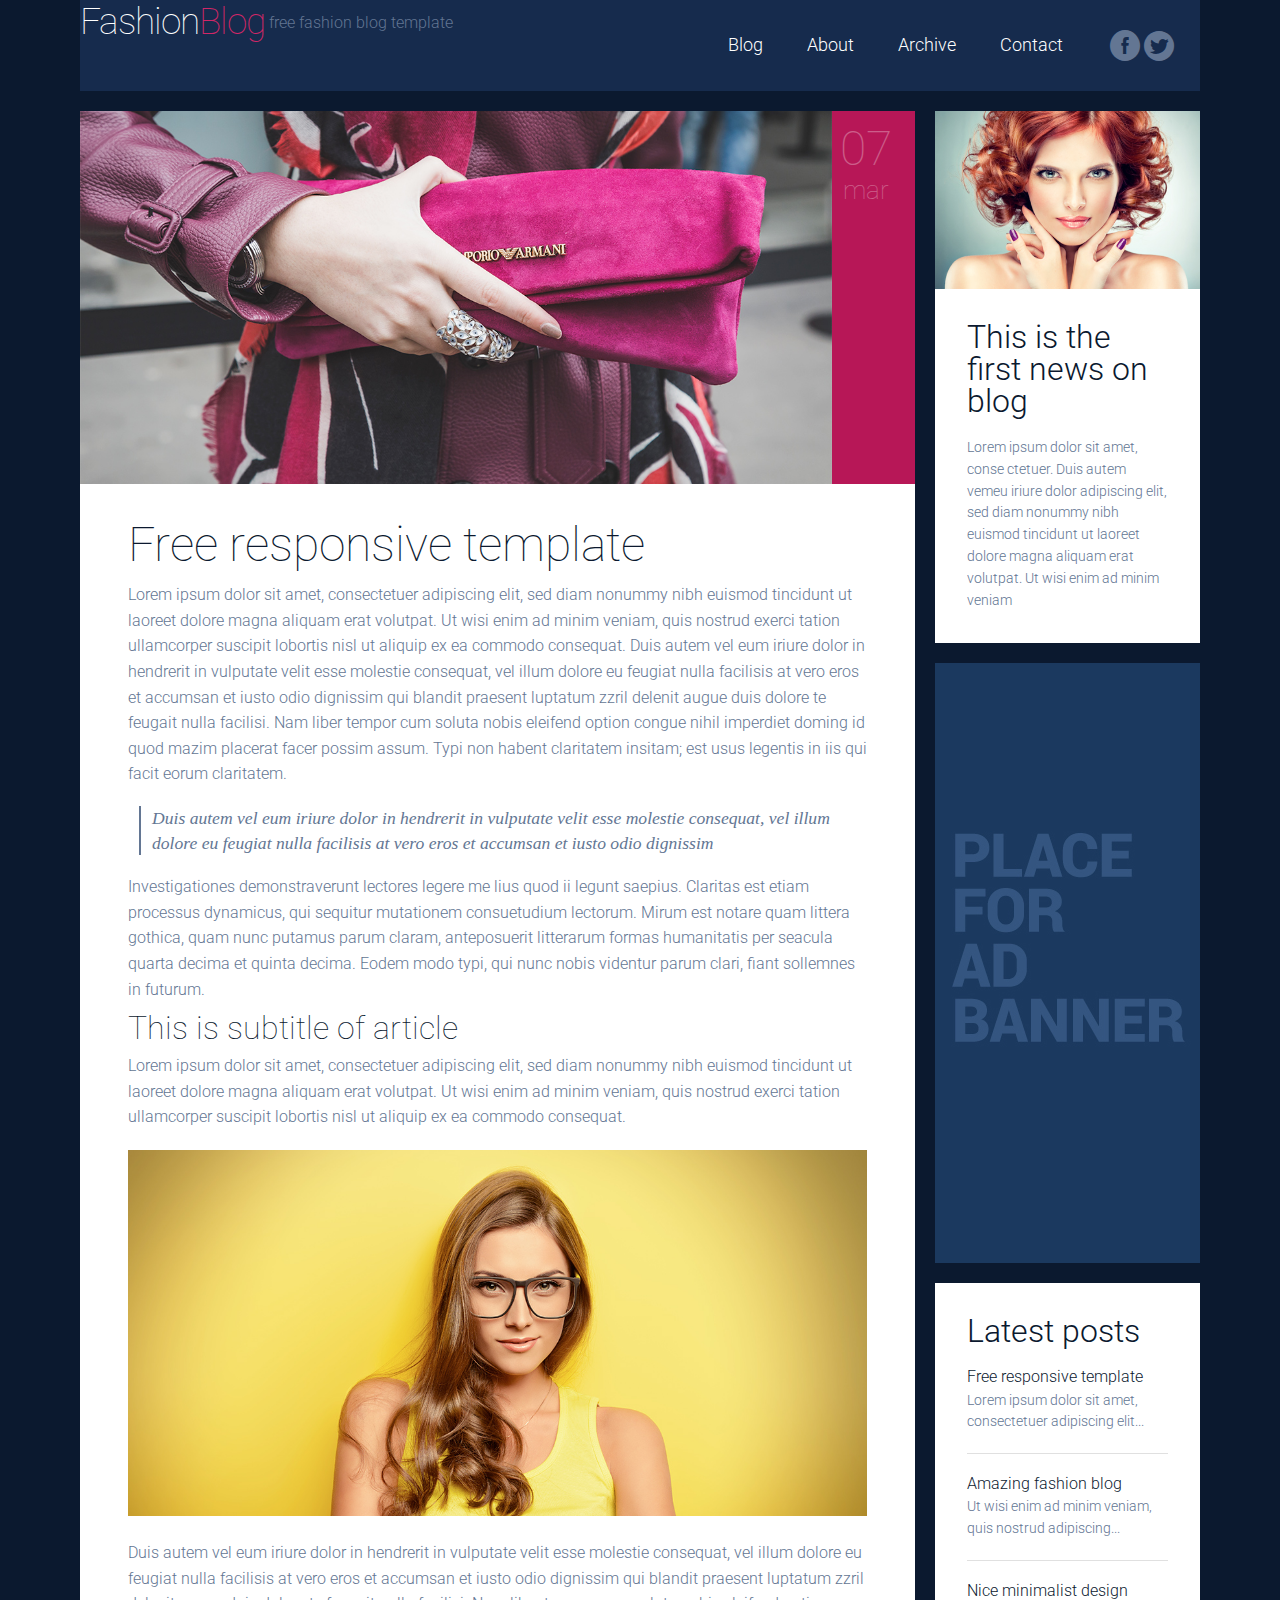
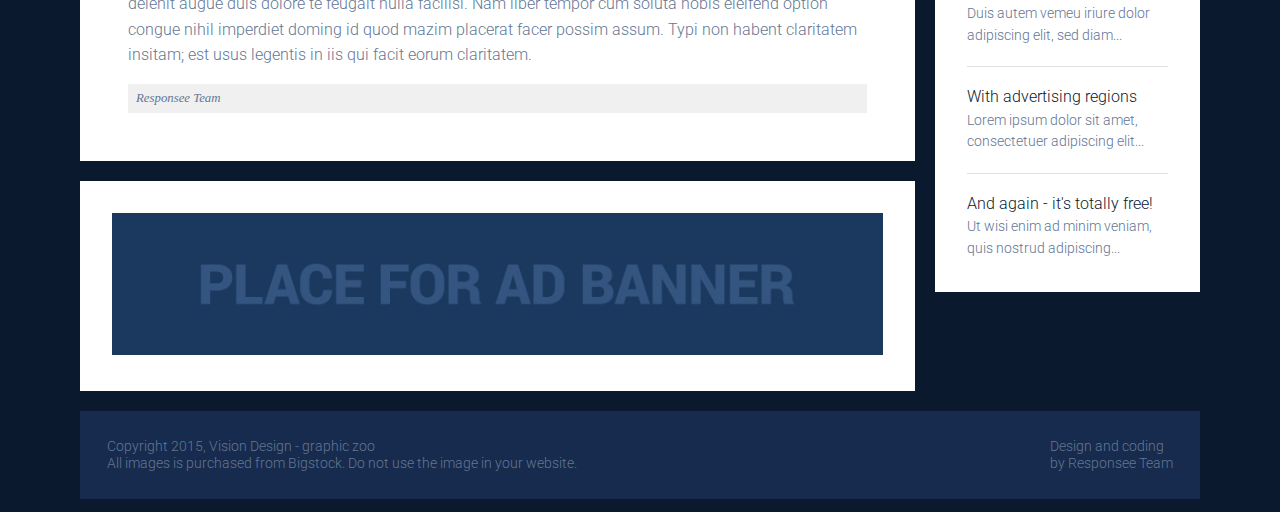
<file: post-1.html>
<!DOCTYPE html>
<html lang="en-US">
   <head>
      <meta charset="UTF-8">
      <meta name="viewport" content="width=device-width" />
      <title>Fashion is our passion | Free responsive template hi hi
      </title>
      <meta name="description" content="Download free amazing responsive Fashion Blog template."/>
      <meta name="keywords" content="free, responsive, blog, fashion"/>
      <link rel="stylesheet" href="css/components.css">
      <link rel="stylesheet" href="css/responsee.css">
      <!-- CUSTOM STYLE -->       
      <link href='http://fonts.googleapis.com/css?family=Roboto:400,100,300,700&subset=latin,latin-ext' rel='stylesheet' type='text/css'>
      <link rel="stylesheet" href="css/template-style.css">
      <script type="text/javascript" src="js/jquery-1.8.3.min.js"></script>
      <script type="text/javascript" src="js/jquery-ui.min.js"></script>    
      <script type="text/javascript" src="js/modernizr.js"></script>
      <script type="text/javascript" src="js/responsee.js"></script>         
      <!--[if lt IE 9]> 
      <script src="http://html5shiv.googlecode.com/svn/trunk/html5.js"></script> 
      <![endif]-->     
   </head>
   <body class="size-1140">
      <!-- TOP NAV WITH LOGO -->          
      <header class="margin-bottom">
         <div class="line">
            <nav>
               <div class="top-nav">
                  <p class="nav-text"></p>
                  <a class="logo" href="index.html">            
                  Fashion<span>Blog</span>
                  </a>            
                  <h1>free fashion blog template</h1>
                  <ul class="top-ul right">
                     <li>            
                        <a href="index.html">Blog</a>            
                     </li>
                     <li>            
                        <a href="about.html">About</a>            
                     </li>
                     <li>            
                        <a href="archive.html">Archive</a>            
                     </li>
                     <li>            
                        <a href="contact.html">Contact</a>            
                     </li>
                     <div class="social right">	           
                        <a target="_blank" href="https://www.facebook.com/myresponsee">
                        <i class="icon-facebook_circle icon2x"></i>
                        </a>          
                        <a target="_blank" href="https://twitter.com/MyResponsee">
                        <i class="icon-twitter_circle icon2x"></i>
                        </a>          
                     </div>
                  </ul>
               </div>
            </nav>
         </div>
      </header>
      <!-- MAIN SECTION -->                  
      <section id="article-section" class="line">
         <div class="margin">
            <!-- ARTICLES -->             
            <div class="s-12 l-9">
               <!-- ARTICLE 1 -->               
               <article class="margin-bottom">
                  <div class="post-1 line">
                     <!-- image -->                 
                     <div class="s-12 l-11 post-image">                   
                        <img src="img/post1-big.jpg" alt="Fashion">              
                     </div>
                     <!-- date -->                 
                     <div class="s-12 l-1 post-date">
                        <p class="date">07</p>
                        <p class="month">mar</p>
                     </div>
                  </div>
                  <!-- text -->                 
                  <div class="post-text">
                     <h1>Free responsive template</h1>
                     <p>
                        Lorem ipsum dolor sit amet, consectetuer adipiscing elit, sed diam nonummy nibh euismod tincidunt ut laoreet dolore magna 
                        aliquam erat volutpat. Ut wisi enim ad minim veniam, quis nostrud exerci tation ullamcorper suscipit lobortis nisl ut aliquip 
                        ex ea commodo consequat. Duis autem vel eum iriure dolor in hendrerit in vulputate velit esse molestie consequat, vel illum 
                        dolore eu feugiat nulla facilisis at vero eros et accumsan et iusto odio dignissim qui blandit praesent luptatum zzril delenit 
                        augue duis dolore te feugait nulla facilisi. Nam liber tempor cum soluta nobis eleifend option congue nihil imperdiet doming 
                        id quod mazim placerat facer possim assum. Typi non habent claritatem insitam; est usus legentis in iis qui facit eorum claritatem.
                     </p>
                     <br>
                     <blockquote>
                        Duis autem vel eum iriure dolor in hendrerit in vulputate velit esse molestie consequat, vel illum 
                        dolore eu feugiat nulla facilisis at vero eros et accumsan et iusto odio dignissim
                     </blockquote>
                     <br>
                     <p> 
                        Investigationes demonstraverunt lectores legere me lius quod ii legunt saepius. Claritas est etiam processus dynamicus, 
                        qui sequitur mutationem consuetudium lectorum. Mirum est notare quam littera gothica, quam nunc putamus parum claram, 
                        anteposuerit litterarum formas humanitatis per seacula quarta decima et quinta decima. Eodem modo typi, qui nunc nobis 
                        videntur parum clari, fiant sollemnes in futurum.             
                     </p>
                     <h2>This is subtitle of article</h2>
                     <p>
                        Lorem ipsum dolor sit amet, consectetuer adipiscing elit, sed diam nonummy nibh euismod tincidunt ut laoreet dolore magna 
                        aliquam erat volutpat. Ut wisi enim ad minim veniam, quis nostrud exerci tation ullamcorper suscipit lobortis nisl ut aliquip 
                        ex ea commodo consequat.
                     </p>
                     <img src="img/post3-big.jpg" alt="Fashion">
                     <p>
                        Duis autem vel eum iriure dolor in hendrerit in vulputate velit esse molestie consequat, vel illum 
                        dolore eu feugiat nulla facilisis at vero eros et accumsan et iusto odio dignissim qui blandit praesent luptatum zzril delenit 
                        augue duis dolore te feugait nulla facilisi. Nam liber tempor cum soluta nobis eleifend option congue nihil imperdiet doming 
                        id quod mazim placerat facer possim assum. Typi non habent claritatem insitam; est usus legentis in iis qui facit eorum claritatem.
                     </p>
                     <p class="author">Responsee Team</p>
                  </div>
               </article>
               <!-- AD REGION -->
               <div class="line">
                  <div class="advertising horizontal">
                     <img src="img/banner-horizontal.jpg" alt="ad banner">         
                  </div>
               </div>
            </div>
            <!-- SIDEBAR -->             
            <div class="s-12 l-3">
               <aside>
                  <!-- NEWS 1 -->           
                  <img src="img/news1.jpg" alt="News 1">          
                  <div class="aside-block margin-bottom">
                     <h3>This is the first news on blog</h3>
                     <p>Lorem ipsum dolor sit amet, conse ctetuer. Duis autem vemeu iriure dolor adipiscing elit, sed diam nonummy nibh euismod tincidunt ut laoreet dolore magna aliquam erat volutpat. Ut wisi enim ad minim veniam</p>
                  </div>
                  <!-- AD REGION --> 
                  <div class="advertising margin-bottom">
                     <img src="img/banner.jpg" alt="ad banner">         
                  </div>
                  <!-- LATEST POSTS -->
                  <div class="aside-block margin-bottom">
                     <h3>Latest posts</h3>
                     <a class="latest-posts" href="post-1.html">
                        <h5>Free responsive template</h5>
                        <p>
                           Lorem ipsum dolor sit amet, consectetuer adipiscing elit...
                        </p>
                     </a>
                     <a class="latest-posts" href="post-2.html">
                        <h5>Amazing fashion blog</h5>
                        <p>
                           Ut wisi enim ad minim veniam, quis nostrud adipiscing...
                        </p>
                     </a>
                     <a class="latest-posts" href="post-3.html">
                        <h5>Nice minimalist design</h5>
                        <p>
                           Duis autem vemeu iriure dolor adipiscing elit, sed diam...
                        </p>
                     </a>
                     <a class="latest-posts" href="post-4.html">
                        <h5>With advertising regions</h5>
                        <p>
                           Lorem ipsum dolor sit amet, consectetuer adipiscing elit...
                        </p>
                     </a>
                     <a class="latest-posts" href="post-5.html">
                        <h5>And again - it's totally free!</h5>
                        <p>
                           Ut wisi enim ad minim veniam, quis nostrud adipiscing...
                        </p>
                     </a>
                  </div>
               </aside>
            </div>
         </div>
      </section>
      <!-- FOOTER -->       
      <div class="line">
         <footer>
            <div class="s-12 l-8">
               <p>
                  Copyright 2015, Vision Design - graphic zoo<br>
                  All images is purchased from Bigstock. Do not use the image in your website.
               </p>
            </div>
            <div class="s-12 l-4">		                            
               <a class="right" href="http://www.myresponsee.com" title="Responsive framework">Design and coding<br>
               by Responsee Team
               </a>                       
            </div>
         </footer>
      </div>
   </body>
</html>
</file>
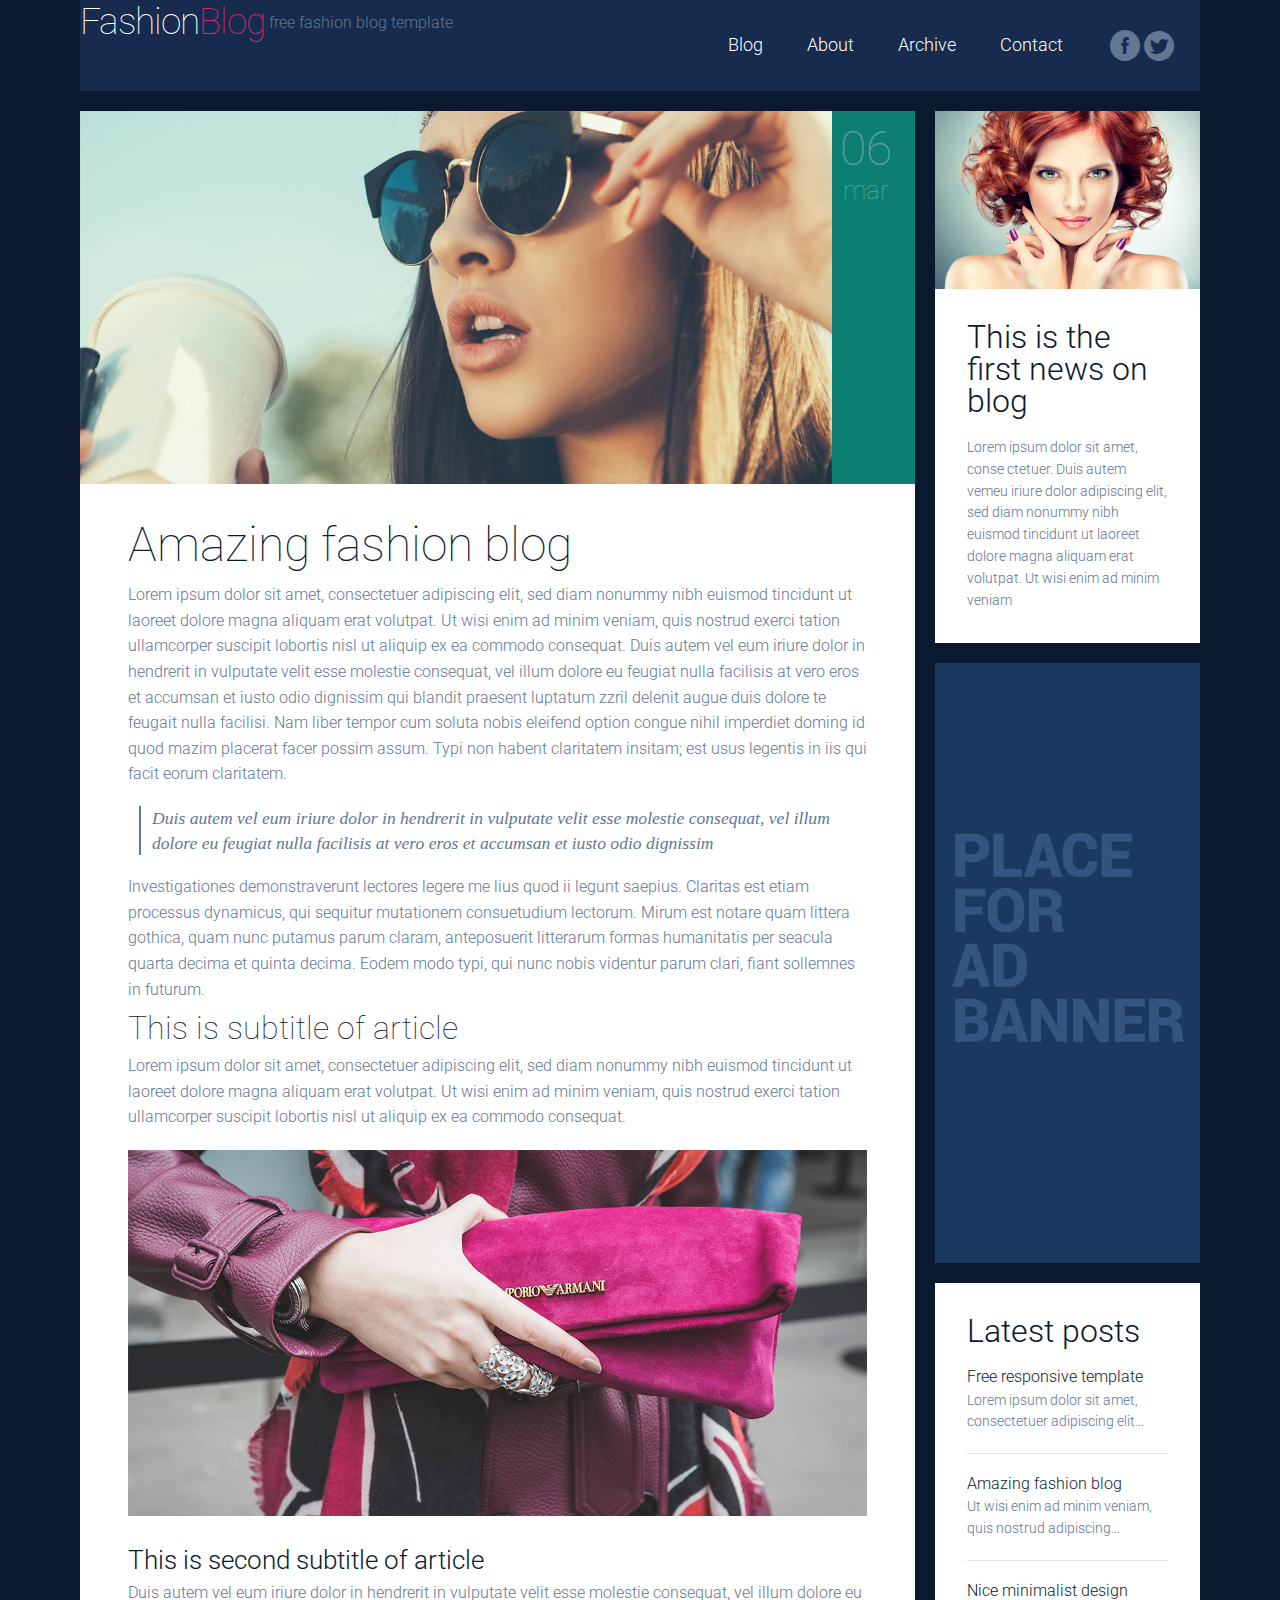
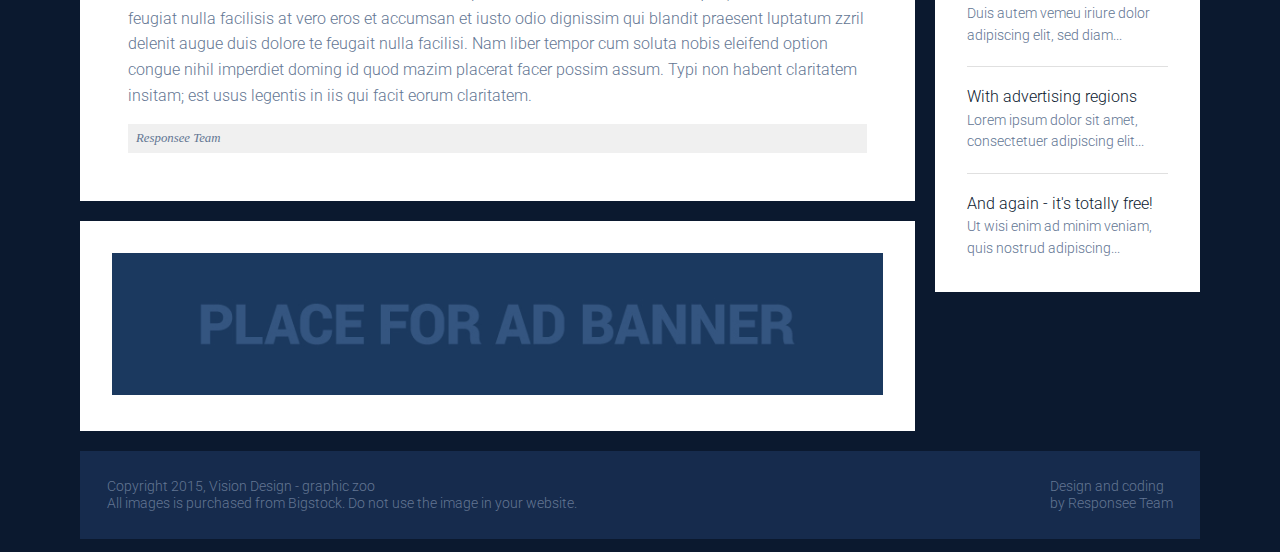
<file: post-2.html>
<!DOCTYPE html>
<html lang="en-US">
   <head>
      <meta charset="UTF-8">
      <meta name="viewport" content="width=device-width" />
      <title>Fashion is our passion | Amazing fashion blog
      </title>
      <meta name="description" content="Download free amazing responsive Fashion Blog template."/>
      <meta name="keywords" content="free, responsive, blog, fashion"/>
      <link rel="stylesheet" href="css/components.css">
      <link rel="stylesheet" href="css/responsee.css">
      <!-- CUSTOM STYLE -->       
      <link href='http://fonts.googleapis.com/css?family=Roboto:400,100,300,700&subset=latin,latin-ext' rel='stylesheet' type='text/css'>
      <link rel="stylesheet" href="css/template-style.css">
      <script type="text/javascript" src="js/jquery-1.8.3.min.js"></script>
      <script type="text/javascript" src="js/jquery-ui.min.js"></script>    
      <script type="text/javascript" src="js/modernizr.js"></script>
      <script type="text/javascript" src="js/responsee.js"></script>          
      <!--[if lt IE 9]> 
      <script src="http://html5shiv.googlecode.com/svn/trunk/html5.js"></script> 
      <![endif]-->     
   </head>
   <body class="size-1140">
      <!-- TOP NAV WITH LOGO -->          
      <header class="margin-bottom">
         <div class="line">
            <nav>
               <div class="top-nav">
                  <p class="nav-text"></p>
                  <a class="logo" href="index.html">            
                  Fashion<span>Blog</span>
                  </a>            
                  <h1>free fashion blog template</h1>
                  <ul class="top-ul right">
                     <li>            
                        <a href="index.html">Blog</a>            
                     </li>
                     <li>            
                        <a href="about.html">About</a>            
                     </li>
                     <li>            
                        <a href="archive.html">Archive</a>            
                     </li>
                     <li>            
                        <a href="contact.html">Contact</a>            
                     </li>
                     <div class="social right">	           
                        <a target="_blank" href="https://www.facebook.com/myresponsee">
                        <i class="icon-facebook_circle icon2x"></i>
                        </a>          
                        <a target="_blank" href="https://twitter.com/MyResponsee">
                        <i class="icon-twitter_circle icon2x"></i>
                        </a>          
                     </div>
                  </ul>
               </div>
            </nav>
         </div>
      </header>
      <!-- MAIN SECTION -->                  
      <section id="article-section" class="line">
         <div class="margin">
            <!-- ARTICLES -->             
            <div class="s-12 l-9">
               <!-- ARTICLE 1 -->               
               <article class="margin-bottom">
                  <div class="post-2 line">
                     <!-- image -->                 
                     <div class="s-12 l-11 post-image">                   
                        <img src="img/post2-big.jpg" alt="Fashion">              
                     </div>
                     <!-- date -->                 
                     <div class="s-12 l-1 post-date">
                        <p class="date">06</p>
                        <p class="month">mar</p>
                     </div>
                  </div>
                  <!-- text -->                 
                  <div class="post-text">
                     <h1>Amazing fashion blog</h1>
                     <p>
                        Lorem ipsum dolor sit amet, consectetuer adipiscing elit, sed diam nonummy nibh euismod tincidunt ut laoreet dolore magna 
                        aliquam erat volutpat. Ut wisi enim ad minim veniam, quis nostrud exerci tation ullamcorper suscipit lobortis nisl ut aliquip 
                        ex ea commodo consequat. Duis autem vel eum iriure dolor in hendrerit in vulputate velit esse molestie consequat, vel illum 
                        dolore eu feugiat nulla facilisis at vero eros et accumsan et iusto odio dignissim qui blandit praesent luptatum zzril delenit 
                        augue duis dolore te feugait nulla facilisi. Nam liber tempor cum soluta nobis eleifend option congue nihil imperdiet doming 
                        id quod mazim placerat facer possim assum. Typi non habent claritatem insitam; est usus legentis in iis qui facit eorum claritatem.
                     </p>
                     <br>
                     <blockquote>
                        Duis autem vel eum iriure dolor in hendrerit in vulputate velit esse molestie consequat, vel illum 
                        dolore eu feugiat nulla facilisis at vero eros et accumsan et iusto odio dignissim
                     </blockquote>
                     <br>
                     <p> 
                        Investigationes demonstraverunt lectores legere me lius quod ii legunt saepius. Claritas est etiam processus dynamicus, 
                        qui sequitur mutationem consuetudium lectorum. Mirum est notare quam littera gothica, quam nunc putamus parum claram, 
                        anteposuerit litterarum formas humanitatis per seacula quarta decima et quinta decima. Eodem modo typi, qui nunc nobis 
                        videntur parum clari, fiant sollemnes in futurum.             
                     </p>
                     <h2>This is subtitle of article</h2>
                     <p>
                        Lorem ipsum dolor sit amet, consectetuer adipiscing elit, sed diam nonummy nibh euismod tincidunt ut laoreet dolore magna 
                        aliquam erat volutpat. Ut wisi enim ad minim veniam, quis nostrud exerci tation ullamcorper suscipit lobortis nisl ut aliquip 
                        ex ea commodo consequat.
                     </p>
                     <img src="img/post1-big.jpg" alt="Fashion">
                     <h3>This is second subtitle of article</h3>
                     <p>
                        Duis autem vel eum iriure dolor in hendrerit in vulputate velit esse molestie consequat, vel illum 
                        dolore eu feugiat nulla facilisis at vero eros et accumsan et iusto odio dignissim qui blandit praesent luptatum zzril delenit 
                        augue duis dolore te feugait nulla facilisi. Nam liber tempor cum soluta nobis eleifend option congue nihil imperdiet doming 
                        id quod mazim placerat facer possim assum. Typi non habent claritatem insitam; est usus legentis in iis qui facit eorum claritatem.
                     </p>
                     <p class="author">Responsee Team</p>
                  </div>
               </article>
               <!-- AD REGION -->
               <div class="line">
                  <div class="advertising horizontal">
                     <img src="img/banner-horizontal.jpg" alt="ad banner">        
                  </div>
               </div>
            </div>
            <!-- SIDEBAR -->             
            <div class="s-12 l-3">
               <aside>
                  <!-- NEWS 1 -->           
                  <img src="img/news1.jpg" alt="News 1">          
                  <div class="aside-block margin-bottom">
                     <h3>This is the first news on blog</h3>
                     <p>Lorem ipsum dolor sit amet, conse ctetuer. Duis autem vemeu iriure dolor adipiscing elit, sed diam nonummy nibh euismod tincidunt ut laoreet dolore magna aliquam erat volutpat. Ut wisi enim ad minim veniam</p>
                  </div>
                  <!-- AD REGION --> 
                  <div class="advertising margin-bottom">
                     <img src="img/banner.jpg" alt="ad banner">        
                  </div>
                  <!-- LATEST POSTS -->
                  <div class="aside-block margin-bottom">
                     <h3>Latest posts</h3>
                     <a class="latest-posts" href="post-1.html">
                        <h5>Free responsive template</h5>
                        <p>
                           Lorem ipsum dolor sit amet, consectetuer adipiscing elit...
                        </p>
                     </a>
                     <a class="latest-posts" href="post-2.html">
                        <h5>Amazing fashion blog</h5>
                        <p>
                           Ut wisi enim ad minim veniam, quis nostrud adipiscing...
                        </p>
                     </a>
                     <a class="latest-posts" href="post-3.html">
                        <h5>Nice minimalist design</h5>
                        <p>
                           Duis autem vemeu iriure dolor adipiscing elit, sed diam...
                        </p>
                     </a>
                     <a class="latest-posts" href="post-4.html">
                        <h5>With advertising regions</h5>
                        <p>
                           Lorem ipsum dolor sit amet, consectetuer adipiscing elit...
                        </p>
                     </a>
                     <a class="latest-posts" href="post-5.html">
                        <h5>And again - it's totally free!</h5>
                        <p>
                           Ut wisi enim ad minim veniam, quis nostrud adipiscing...
                        </p>
                     </a>
                  </div>
               </aside>
            </div>
         </div>
      </section>
      <!-- FOOTER -->       
      <div class="line">
         <footer>
            <div class="s-12 l-8">
               <p>
                  Copyright 2015, Vision Design - graphic zoo<br>
                  All images is purchased from Bigstock. Do not use the image in your website.
               </p>
            </div>
            <div class="s-12 l-4">		                            
               <a class="right" href="http://www.myresponsee.com" title="Responsive framework">Design and coding<br>
               by Responsee Team
               </a>                       
            </div>
         </footer>
      </div>
   </body>
</html>
</file>
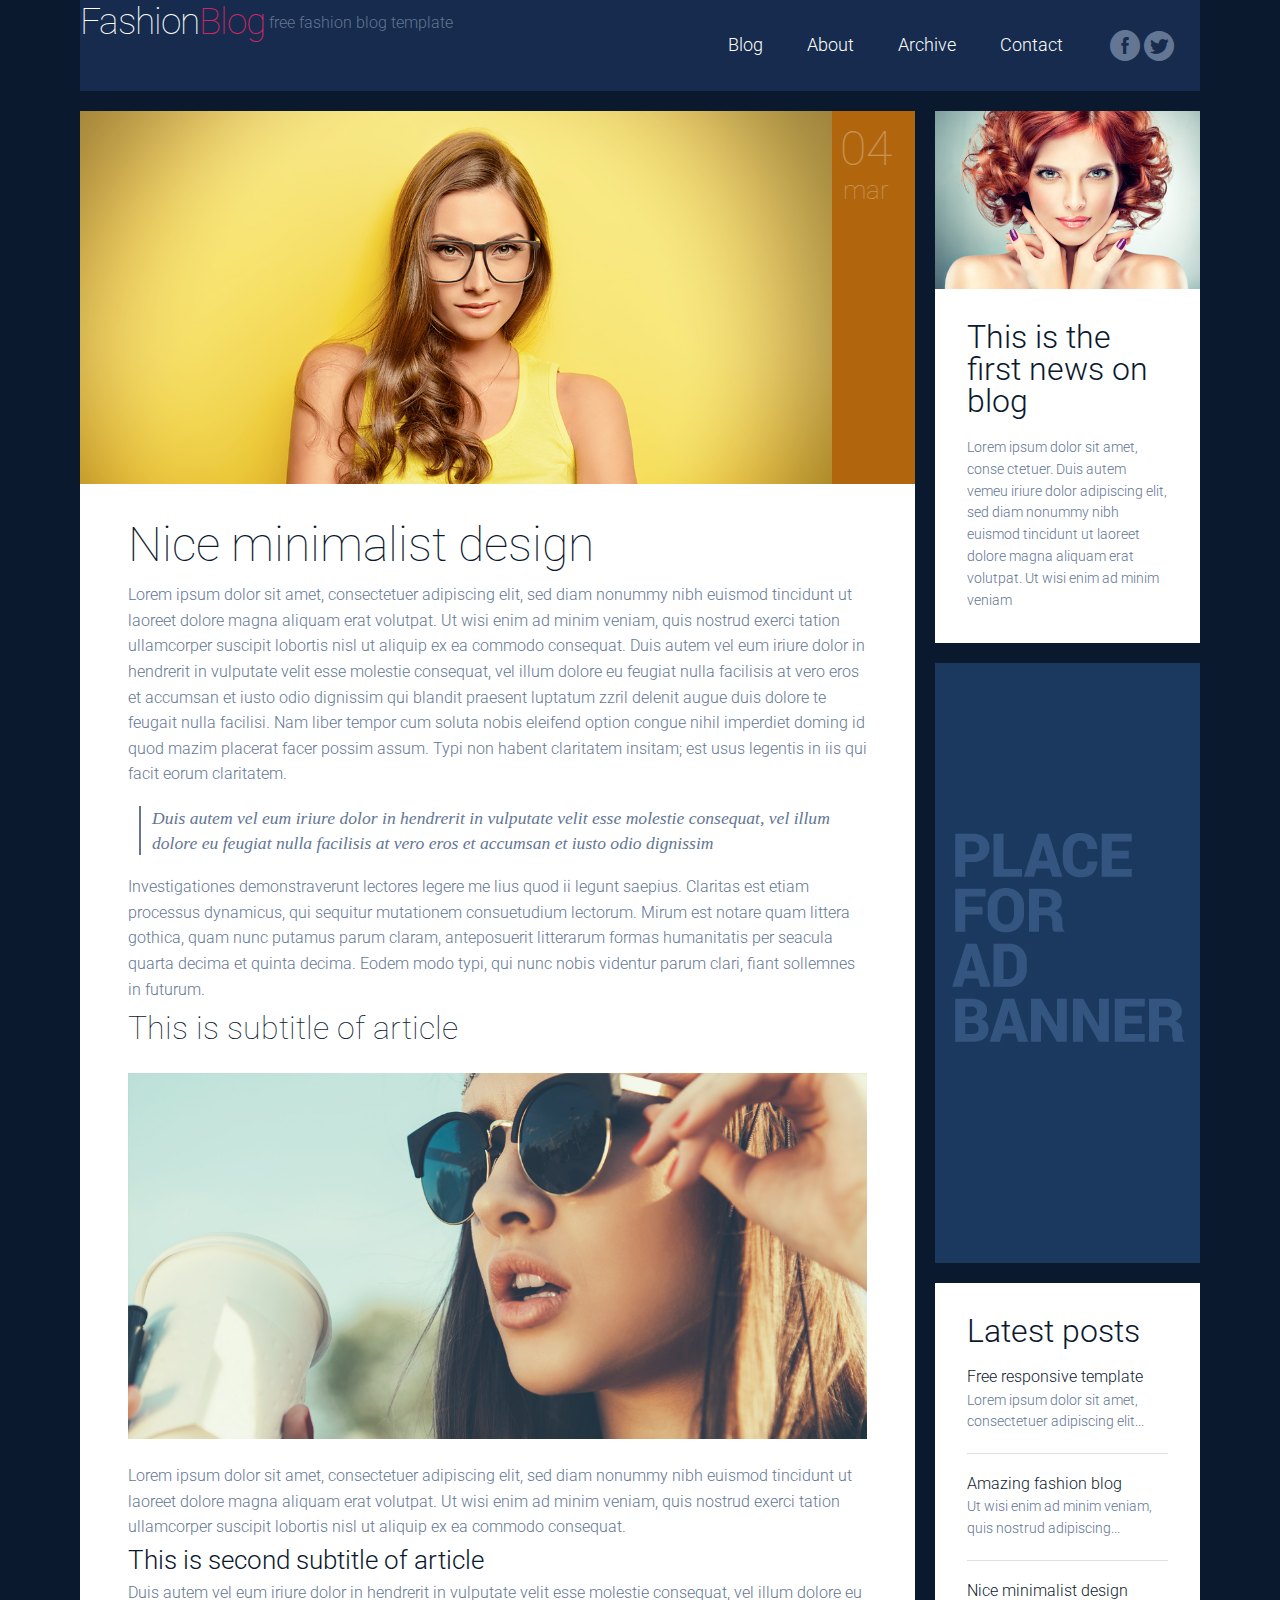
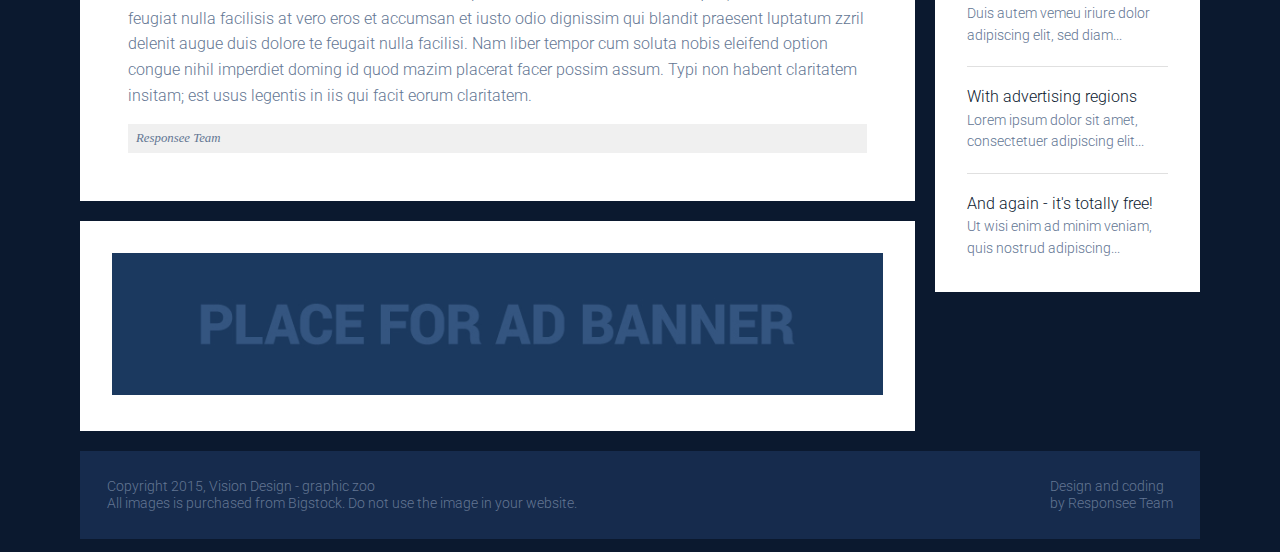
<file: post-3.html>
<!DOCTYPE html>
<html lang="en-US">
   <head>
      <meta charset="UTF-8">
      <meta name="viewport" content="width=device-width" />
      <title>Fashion is our passion | Nice minimalist design
      </title>
      <meta name="description" content="Download free amazing responsive Fashion Blog template."/>
      <meta name="keywords" content="free, responsive, blog, fashion"/>
      <link rel="stylesheet" href="css/components.css">
      <link rel="stylesheet" href="css/responsee.css">
      <!-- CUSTOM STYLE -->       
      <link href='http://fonts.googleapis.com/css?family=Roboto:400,100,300,700&subset=latin,latin-ext' rel='stylesheet' type='text/css'>
      <link rel="stylesheet" href="css/template-style.css">
      <script type="text/javascript" src="js/jquery-1.8.3.min.js"></script>
      <script type="text/javascript" src="js/jquery-ui.min.js"></script>    
      <script type="text/javascript" src="js/modernizr.js"></script>
      <script type="text/javascript" src="js/responsee.js"></script>          
      <!--[if lt IE 9]> 
      <script src="http://html5shiv.googlecode.com/svn/trunk/html5.js"></script> 
      <![endif]-->     
   </head>
   <body class="size-1140">
      <!-- TOP NAV WITH LOGO -->          
      <header class="margin-bottom">
         <div class="line">
            <nav>
               <div class="top-nav">
                  <p class="nav-text"></p>
                  <a class="logo" href="index.html">            
                  Fashion<span>Blog</span>
                  </a>            
                  <h1>free fashion blog template</h1>
                  <ul class="top-ul right">
                     <li>            
                        <a href="index.html">Blog</a>            
                     </li>
                     <li>            
                        <a href="about.html">About</a>            
                     </li>
                     <li>            
                        <a href="archive.html">Archive</a>            
                     </li>
                     <li>            
                        <a href="contact.html">Contact</a>            
                     </li>
                     <div class="social right">	           
                        <a target="_blank" href="https://www.facebook.com/myresponsee">
                        <i class="icon-facebook_circle icon2x"></i>
                        </a>          
                        <a target="_blank" href="https://twitter.com/MyResponsee">
                        <i class="icon-twitter_circle icon2x"></i>
                        </a>          
                     </div>
                  </ul>
               </div>
            </nav>
         </div>
      </header>
      <!-- MAIN SECTION -->                  
      <section id="article-section" class="line">
         <div class="margin">
            <!-- ARTICLES -->             
            <div class="s-12 l-9">
               <!-- ARTICLE 1 -->               
               <article class="margin-bottom">
                  <div class="post-3 line">
                     <!-- image -->                 
                     <div class="s-12 l-11 post-image">                   
                        <img src="img/post3-big.jpg" alt="Fashion">              
                     </div>
                     <!-- date -->                 
                     <div class="s-12 l-1 post-date">
                        <p class="date">04</p>
                        <p class="month">mar</p>
                     </div>
                  </div>
                  <!-- text -->                 
                  <div class="post-text">
                     <h1>Nice minimalist design</h1>
                     <p>
                        Lorem ipsum dolor sit amet, consectetuer adipiscing elit, sed diam nonummy nibh euismod tincidunt ut laoreet dolore magna 
                        aliquam erat volutpat. Ut wisi enim ad minim veniam, quis nostrud exerci tation ullamcorper suscipit lobortis nisl ut aliquip 
                        ex ea commodo consequat. Duis autem vel eum iriure dolor in hendrerit in vulputate velit esse molestie consequat, vel illum 
                        dolore eu feugiat nulla facilisis at vero eros et accumsan et iusto odio dignissim qui blandit praesent luptatum zzril delenit 
                        augue duis dolore te feugait nulla facilisi. Nam liber tempor cum soluta nobis eleifend option congue nihil imperdiet doming 
                        id quod mazim placerat facer possim assum. Typi non habent claritatem insitam; est usus legentis in iis qui facit eorum claritatem.
                     </p>
                     <br>
                     <blockquote>
                        Duis autem vel eum iriure dolor in hendrerit in vulputate velit esse molestie consequat, vel illum 
                        dolore eu feugiat nulla facilisis at vero eros et accumsan et iusto odio dignissim
                     </blockquote>
                     <br>
                     <p> 
                        Investigationes demonstraverunt lectores legere me lius quod ii legunt saepius. Claritas est etiam processus dynamicus, 
                        qui sequitur mutationem consuetudium lectorum. Mirum est notare quam littera gothica, quam nunc putamus parum claram, 
                        anteposuerit litterarum formas humanitatis per seacula quarta decima et quinta decima. Eodem modo typi, qui nunc nobis 
                        videntur parum clari, fiant sollemnes in futurum.             
                     </p>
                     <h2>This is subtitle of article</h2>
                     <img src="img/post2-big.jpg" alt="Fashion">
                     <p>
                        Lorem ipsum dolor sit amet, consectetuer adipiscing elit, sed diam nonummy nibh euismod tincidunt ut laoreet dolore magna 
                        aliquam erat volutpat. Ut wisi enim ad minim veniam, quis nostrud exerci tation ullamcorper suscipit lobortis nisl ut aliquip 
                        ex ea commodo consequat.
                     </p>
                     <h3>This is second subtitle of article</h3>
                     <p>
                        Duis autem vel eum iriure dolor in hendrerit in vulputate velit esse molestie consequat, vel illum 
                        dolore eu feugiat nulla facilisis at vero eros et accumsan et iusto odio dignissim qui blandit praesent luptatum zzril delenit 
                        augue duis dolore te feugait nulla facilisi. Nam liber tempor cum soluta nobis eleifend option congue nihil imperdiet doming 
                        id quod mazim placerat facer possim assum. Typi non habent claritatem insitam; est usus legentis in iis qui facit eorum claritatem.
                     </p>
                     <p class="author">Responsee Team</p>
                  </div>
               </article>
               <!-- AD REGION -->
               <div class="line">
                  <div class="advertising horizontal">
                     <img src="img/banner-horizontal.jpg" alt="ad banner">        
                  </div>
               </div>
            </div>
            <!-- SIDEBAR -->             
            <div class="s-12 l-3">
               <aside>
                  <!-- NEWS 1 -->           
                  <img src="img/news1.jpg" alt="News 1">          
                  <div class="aside-block margin-bottom">
                     <h3>This is the first news on blog</h3>
                     <p>Lorem ipsum dolor sit amet, conse ctetuer. Duis autem vemeu iriure dolor adipiscing elit, sed diam nonummy nibh euismod tincidunt ut laoreet dolore magna aliquam erat volutpat. Ut wisi enim ad minim veniam</p>
                  </div>
                  <!-- AD REGION --> 
                  <div class="advertising margin-bottom">
                     <img src="img/banner.jpg" alt="ad banner">         
                  </div>
                  <!-- LATEST POSTS -->
                  <div class="aside-block margin-bottom">
                     <h3>Latest posts</h3>
                     <a class="latest-posts" href="post-1.html">
                        <h5>Free responsive template</h5>
                        <p>
                           Lorem ipsum dolor sit amet, consectetuer adipiscing elit...
                        </p>
                     </a>
                     <a class="latest-posts" href="post-2.html">
                        <h5>Amazing fashion blog</h5>
                        <p>
                           Ut wisi enim ad minim veniam, quis nostrud adipiscing...
                        </p>
                     </a>
                     <a class="latest-posts" href="post-3.html">
                        <h5>Nice minimalist design</h5>
                        <p>
                           Duis autem vemeu iriure dolor adipiscing elit, sed diam...
                        </p>
                     </a>
                     <a class="latest-posts" href="post-4.html">
                        <h5>With advertising regions</h5>
                        <p>
                           Lorem ipsum dolor sit amet, consectetuer adipiscing elit...
                        </p>
                     </a>
                     <a class="latest-posts" href="post-5.html">
                        <h5>And again - it's totally free!</h5>
                        <p>
                           Ut wisi enim ad minim veniam, quis nostrud adipiscing...
                        </p>
                     </a>
                  </div>
               </aside>
            </div>
         </div>
      </section>
      <!-- FOOTER -->       
      <div class="line">
         <footer>
            <div class="s-12 l-8">
               <p>
                  Copyright 2015, Vision Design - graphic zoo<br>
                  All images is purchased from Bigstock. Do not use the image in your website.
               </p>
            </div>
            <div class="s-12 l-4">		                            
               <a class="right" href="http://www.myresponsee.com" title="Responsive framework">Design and coding<br>
               by Responsee Team
               </a>                       
            </div>
         </footer>
      </div>
   </body>
</html>
</file>
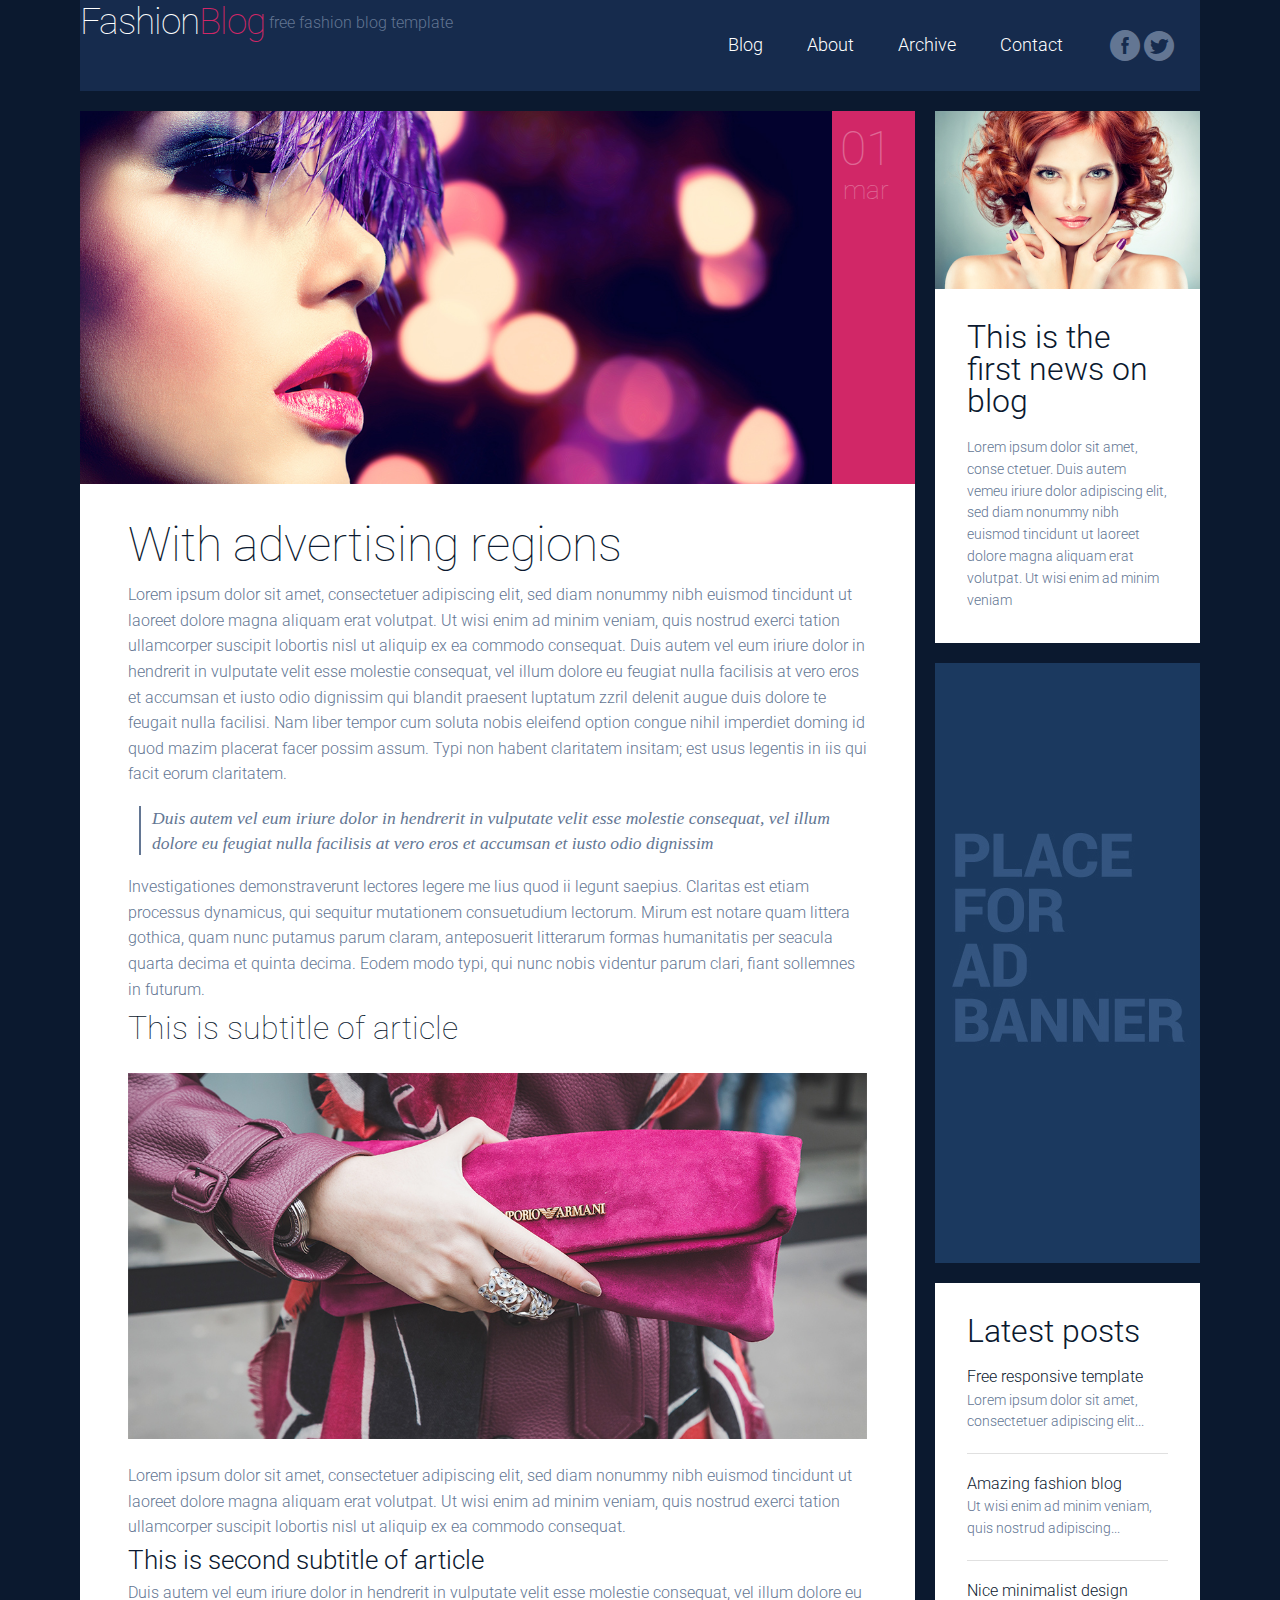
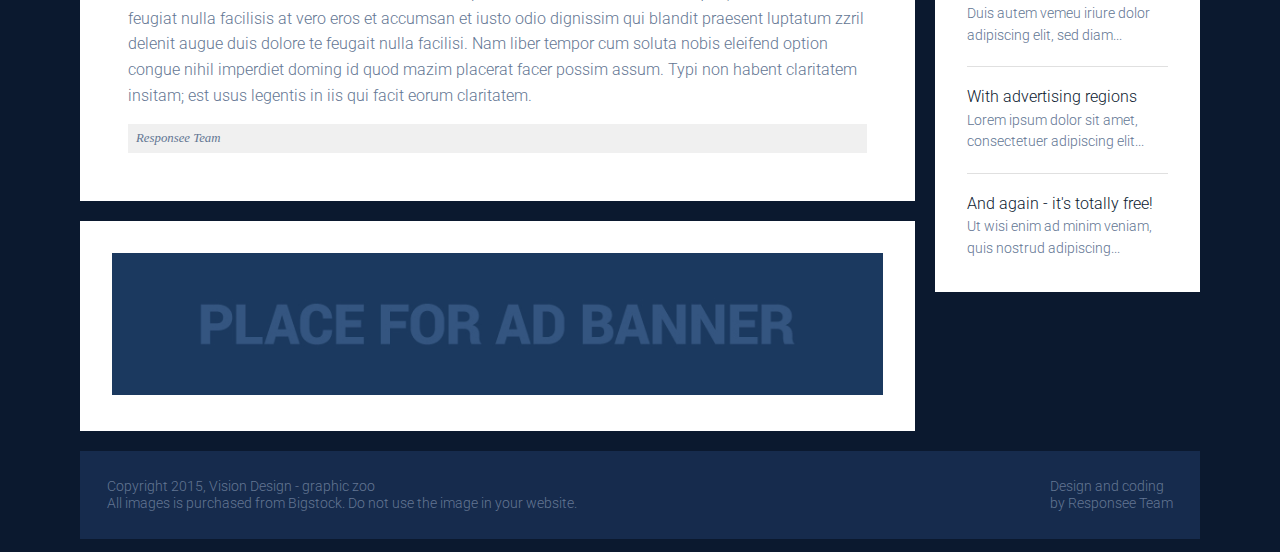
<file: post-4.html>
<!DOCTYPE html>
<html lang="en-US">
   <head>
      <meta charset="UTF-8">
      <meta name="viewport" content="width=device-width" />
      <title>Fashion is our passion | With advertising regions
      </title>
      <meta name="description" content="Download free amazing responsive Fashion Blog template."/>
      <meta name="keywords" content="free, responsive, blog, fashion"/>
      <link rel="stylesheet" href="css/components.css">
      <link rel="stylesheet" href="css/responsee.css">
      <!-- CUSTOM STYLE -->       
      <link href='http://fonts.googleapis.com/css?family=Roboto:400,100,300,700&subset=latin,latin-ext' rel='stylesheet' type='text/css'>
      <link rel="stylesheet" href="css/template-style.css">
      <script type="text/javascript" src="js/jquery-1.8.3.min.js"></script>
      <script type="text/javascript" src="js/jquery-ui.min.js"></script>    
      <script type="text/javascript" src="js/modernizr.js"></script>
      <script type="text/javascript" src="js/responsee.js"></script>         
      <!--[if lt IE 9]> 
      <script src="http://html5shiv.googlecode.com/svn/trunk/html5.js"></script> 
      <![endif]-->     
   </head>
   <body class="size-1140">
      <!-- TOP NAV WITH LOGO -->          
      <header class="margin-bottom">
         <div class="line">
            <nav>
               <div class="top-nav">
                  <p class="nav-text"></p>
                  <a class="logo" href="index.html">            
                  Fashion<span>Blog</span>
                  </a>            
                  <h1>free fashion blog template</h1>
                  <ul class="top-ul right">
                     <li>            
                        <a href="index.html">Blog</a>            
                     </li>
                     <li>            
                        <a href="about.html">About</a>            
                     </li>
                     <li>            
                        <a href="archive.html">Archive</a>            
                     </li>
                     <li>            
                        <a href="contact.html">Contact</a>            
                     </li>
                     <div class="social right">	           
                        <a target="_blank" href="https://www.facebook.com/myresponsee">
                        <i class="icon-facebook_circle icon2x"></i>
                        </a>          
                        <a target="_blank" href="https://twitter.com/MyResponsee">
                        <i class="icon-twitter_circle icon2x"></i>
                        </a>          
                     </div>
                  </ul>
               </div>
            </nav>
         </div>
      </header>
      <!-- MAIN SECTION -->                  
      <section id="article-section" class="line">
         <div class="margin">
            <!-- ARTICLES -->             
            <div class="s-12 l-9">
               <!-- ARTICLE 1 -->               
               <article class="margin-bottom">
                  <div class="post-4 line">
                     <!-- image -->                 
                     <div class="s-12 l-11 post-image">                   
                        <img src="img/post4-big.jpg" alt="Fashion">              
                     </div>
                     <!-- date -->                 
                     <div class="s-12 l-1 post-date">
                        <p class="date">01</p>
                        <p class="month">mar</p>
                     </div>
                  </div>
                  <!-- text -->                 
                  <div class="post-text">
                     <h1>With advertising regions</h1>
                     <p>
                        Lorem ipsum dolor sit amet, consectetuer adipiscing elit, sed diam nonummy nibh euismod tincidunt ut laoreet dolore magna 
                        aliquam erat volutpat. Ut wisi enim ad minim veniam, quis nostrud exerci tation ullamcorper suscipit lobortis nisl ut aliquip 
                        ex ea commodo consequat. Duis autem vel eum iriure dolor in hendrerit in vulputate velit esse molestie consequat, vel illum 
                        dolore eu feugiat nulla facilisis at vero eros et accumsan et iusto odio dignissim qui blandit praesent luptatum zzril delenit 
                        augue duis dolore te feugait nulla facilisi. Nam liber tempor cum soluta nobis eleifend option congue nihil imperdiet doming 
                        id quod mazim placerat facer possim assum. Typi non habent claritatem insitam; est usus legentis in iis qui facit eorum claritatem.
                     </p>
                     <br>
                     <blockquote>
                        Duis autem vel eum iriure dolor in hendrerit in vulputate velit esse molestie consequat, vel illum 
                        dolore eu feugiat nulla facilisis at vero eros et accumsan et iusto odio dignissim
                     </blockquote>
                     <br>
                     <p> 
                        Investigationes demonstraverunt lectores legere me lius quod ii legunt saepius. Claritas est etiam processus dynamicus, 
                        qui sequitur mutationem consuetudium lectorum. Mirum est notare quam littera gothica, quam nunc putamus parum claram, 
                        anteposuerit litterarum formas humanitatis per seacula quarta decima et quinta decima. Eodem modo typi, qui nunc nobis 
                        videntur parum clari, fiant sollemnes in futurum.             
                     </p>
                     <h2>This is subtitle of article</h2>
                     <img src="img/post1-big.jpg" alt="Fashion">
                     <p>
                        Lorem ipsum dolor sit amet, consectetuer adipiscing elit, sed diam nonummy nibh euismod tincidunt ut laoreet dolore magna 
                        aliquam erat volutpat. Ut wisi enim ad minim veniam, quis nostrud exerci tation ullamcorper suscipit lobortis nisl ut aliquip 
                        ex ea commodo consequat.
                     </p>
                     <h3>This is second subtitle of article</h3>
                     <p>
                        Duis autem vel eum iriure dolor in hendrerit in vulputate velit esse molestie consequat, vel illum 
                        dolore eu feugiat nulla facilisis at vero eros et accumsan et iusto odio dignissim qui blandit praesent luptatum zzril delenit 
                        augue duis dolore te feugait nulla facilisi. Nam liber tempor cum soluta nobis eleifend option congue nihil imperdiet doming 
                        id quod mazim placerat facer possim assum. Typi non habent claritatem insitam; est usus legentis in iis qui facit eorum claritatem.
                     </p>
                     <p class="author">Responsee Team</p>
                  </div>
               </article>
               <!-- AD REGION -->
               <div class="line">
                  <div class="advertising horizontal">
                     <img src="img/banner-horizontal.jpg" alt="ad banner">        
                  </div>
               </div>
            </div>
            <!-- SIDEBAR -->             
            <div class="s-12 l-3">
               <aside>
                  <!-- NEWS 1 -->           
                  <img src="img/news1.jpg" alt="News 1">          
                  <div class="aside-block margin-bottom">
                     <h3>This is the first news on blog</h3>
                     <p>Lorem ipsum dolor sit amet, conse ctetuer. Duis autem vemeu iriure dolor adipiscing elit, sed diam nonummy nibh euismod tincidunt ut laoreet dolore magna aliquam erat volutpat. Ut wisi enim ad minim veniam</p>
                  </div>
                  <!-- AD REGION --> 
                  <div class="advertising margin-bottom">
                     <img src="img/banner.jpg" alt="ad banner">         
                  </div>
                  <!-- LATEST POSTS -->
                  <div class="aside-block margin-bottom">
                     <h3>Latest posts</h3>
                     <a class="latest-posts" href="post-1.html">
                        <h5>Free responsive template</h5>
                        <p>
                           Lorem ipsum dolor sit amet, consectetuer adipiscing elit...
                        </p>
                     </a>
                     <a class="latest-posts" href="post-2.html">
                        <h5>Amazing fashion blog</h5>
                        <p>
                           Ut wisi enim ad minim veniam, quis nostrud adipiscing...
                        </p>
                     </a>
                     <a class="latest-posts" href="post-3.html">
                        <h5>Nice minimalist design</h5>
                        <p>
                           Duis autem vemeu iriure dolor adipiscing elit, sed diam...
                        </p>
                     </a>
                     <a class="latest-posts" href="post-4.html">
                        <h5>With advertising regions</h5>
                        <p>
                           Lorem ipsum dolor sit amet, consectetuer adipiscing elit...
                        </p>
                     </a>
                     <a class="latest-posts" href="post-5.html">
                        <h5>And again - it's totally free!</h5>
                        <p>
                           Ut wisi enim ad minim veniam, quis nostrud adipiscing...
                        </p>
                     </a>
                  </div>
               </aside>
            </div>
         </div>
      </section>
      <!-- FOOTER -->       
      <div class="line">
         <footer>
            <div class="s-12 l-8">
               <p>
                  Copyright 2015, Vision Design - graphic zoo<br>
                  All images is purchased from Bigstock. Do not use the image in your website.
               </p>
            </div>
            <div class="s-12 l-4">		                            
               <a class="right" href="http://www.myresponsee.com" title="Responsive framework">Design and coding<br>
               by Responsee Team
               </a>                       
            </div>
         </footer>
      </div>
   </body>
</html>
</file>
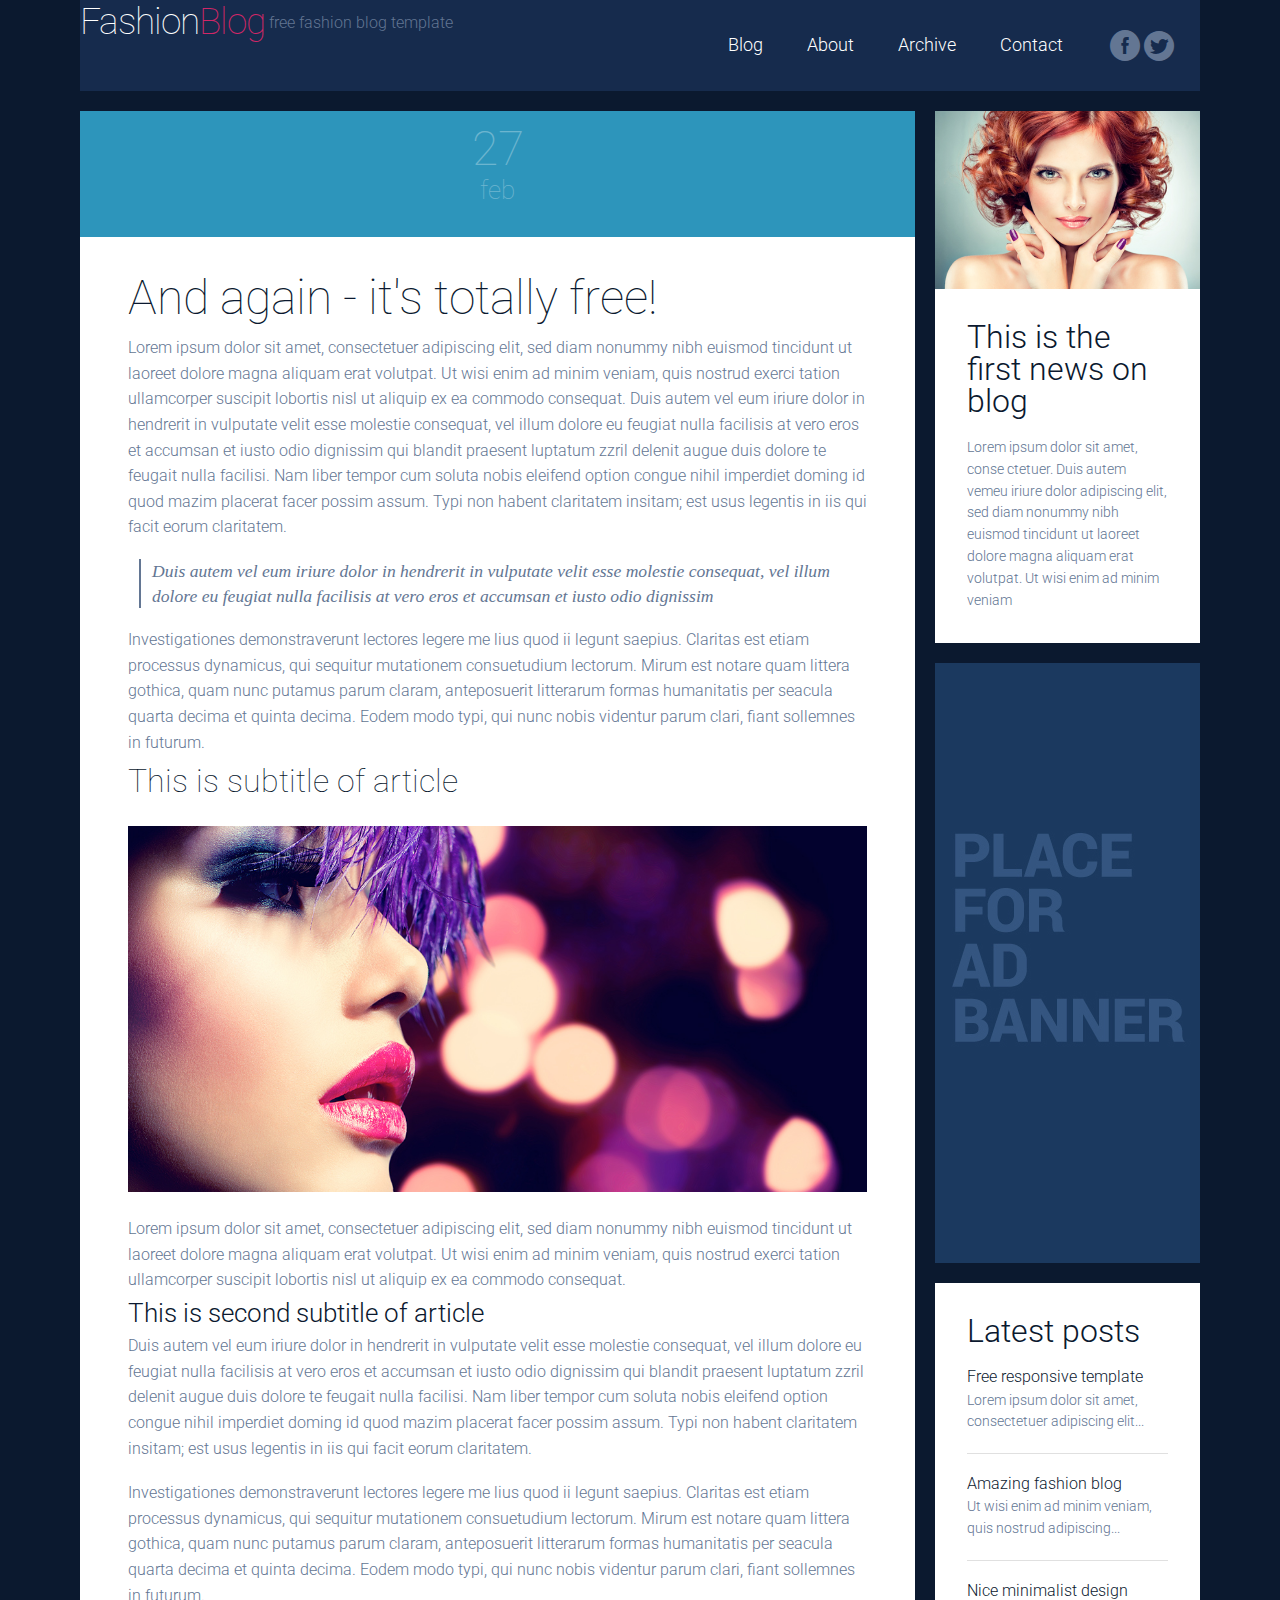
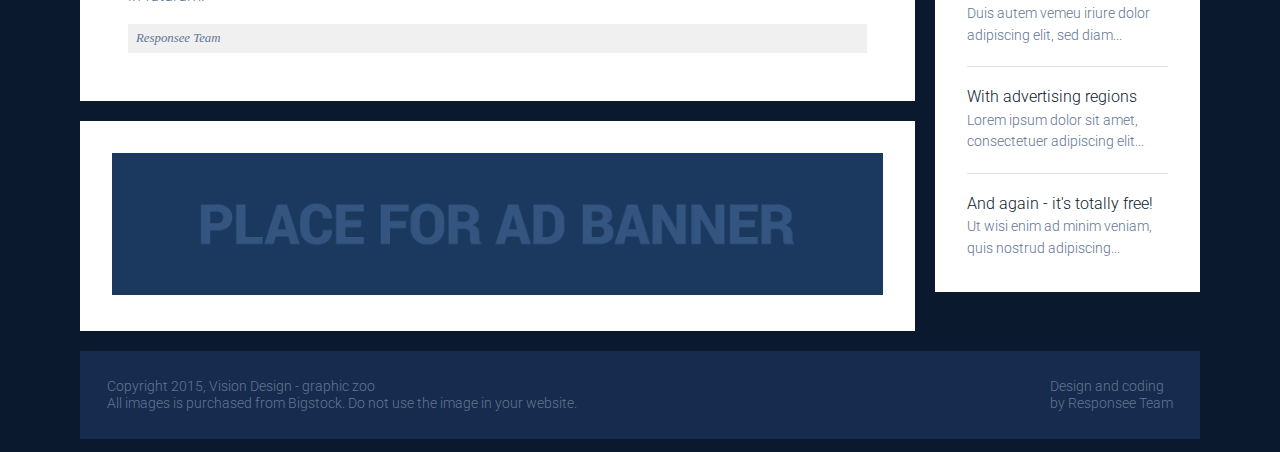
<file: post-5.html>
<!DOCTYPE html>
<html lang="en-US">
   <head>
      <meta charset="UTF-8">
      <meta name="viewport" content="width=device-width" />
      <title>Fashion is our passion | And again - it's totally free!
      </title>
      <meta name="description" content="Download free amazing responsive Fashion Blog template."/>
      <meta name="keywords" content="free, responsive, blog, fashion"/>
      <link rel="stylesheet" href="css/components.css">
      <link rel="stylesheet" href="css/responsee.css">
      <!-- CUSTOM STYLE -->       
      <link href='http://fonts.googleapis.com/css?family=Roboto:400,100,300,700&subset=latin,latin-ext' rel='stylesheet' type='text/css'>
      <link rel="stylesheet" href="css/template-style.css">
      <script type="text/javascript" src="js/jquery-1.8.3.min.js"></script>
      <script type="text/javascript" src="js/jquery-ui.min.js"></script>    
      <script type="text/javascript" src="js/modernizr.js"></script>
      <script type="text/javascript" src="js/responsee.js"></script>        
      <!--[if lt IE 9]> 
      <script src="http://html5shiv.googlecode.com/svn/trunk/html5.js"></script> 
      <![endif]-->     
   </head>
   <body class="size-1140">
      <!-- TOP NAV WITH LOGO -->          
      <header class="margin-bottom">
         <div class="line">
            <nav>
               <div class="top-nav">
                  <p class="nav-text"></p>
                  <a class="logo" href="index.html">            
                  Fashion<span>Blog</span>
                  </a>            
                  <h1>free fashion blog template</h1>
                  <ul class="top-ul right">
                     <li>            
                        <a href="index.html">Blog</a>            
                     </li>
                     <li>            
                        <a href="about.html">About</a>            
                     </li>
                     <li>            
                        <a href="archive.html">Archive</a>            
                     </li>
                     <li>            
                        <a href="contact.html">Contact</a>            
                     </li>
                     <div class="social right">	           
                        <a target="_blank" href="https://www.facebook.com/myresponsee">
                        <i class="icon-facebook_circle icon2x"></i>
                        </a>          
                        <a target="_blank" href="https://twitter.com/MyResponsee">
                        <i class="icon-twitter_circle icon2x"></i>
                        </a>          
                     </div>
                  </ul>
               </div>
            </nav>
         </div>
      </header>
      <!-- MAIN SECTION -->                  
      <section id="article-section" class="line">
         <div class="margin">
            <!-- ARTICLES -->             
            <div class="s-12 l-9">
               <!-- ARTICLE 1 -->               
               <article class="margin-bottom">
                  <div class="post-5 line">
                     <!-- date -->                 
                     <div class="s-12 post-date">
                        <p class="date">27</p>
                        <p class="month">feb</p>
                     </div>
                  </div>
                  <!-- text -->                 
                  <div class="post-text">
                     <h1>And again - it's totally free!</h1>
                     <p>
                        Lorem ipsum dolor sit amet, consectetuer adipiscing elit, sed diam nonummy nibh euismod tincidunt ut laoreet dolore magna 
                        aliquam erat volutpat. Ut wisi enim ad minim veniam, quis nostrud exerci tation ullamcorper suscipit lobortis nisl ut aliquip 
                        ex ea commodo consequat. Duis autem vel eum iriure dolor in hendrerit in vulputate velit esse molestie consequat, vel illum 
                        dolore eu feugiat nulla facilisis at vero eros et accumsan et iusto odio dignissim qui blandit praesent luptatum zzril delenit 
                        augue duis dolore te feugait nulla facilisi. Nam liber tempor cum soluta nobis eleifend option congue nihil imperdiet doming 
                        id quod mazim placerat facer possim assum. Typi non habent claritatem insitam; est usus legentis in iis qui facit eorum claritatem.
                     </p>
                     <br>
                     <blockquote>
                        Duis autem vel eum iriure dolor in hendrerit in vulputate velit esse molestie consequat, vel illum 
                        dolore eu feugiat nulla facilisis at vero eros et accumsan et iusto odio dignissim
                     </blockquote>
                     <br>
                     <p> 
                        Investigationes demonstraverunt lectores legere me lius quod ii legunt saepius. Claritas est etiam processus dynamicus, 
                        qui sequitur mutationem consuetudium lectorum. Mirum est notare quam littera gothica, quam nunc putamus parum claram, 
                        anteposuerit litterarum formas humanitatis per seacula quarta decima et quinta decima. Eodem modo typi, qui nunc nobis 
                        videntur parum clari, fiant sollemnes in futurum.             
                     </p>
                     <h2>This is subtitle of article</h2>
                     <img src="img/post4-big.jpg" alt="Fashion">
                     <p>
                        Lorem ipsum dolor sit amet, consectetuer adipiscing elit, sed diam nonummy nibh euismod tincidunt ut laoreet dolore magna 
                        aliquam erat volutpat. Ut wisi enim ad minim veniam, quis nostrud exerci tation ullamcorper suscipit lobortis nisl ut aliquip 
                        ex ea commodo consequat.
                     </p>
                     <h3>This is second subtitle of article</h3>
                     <p>
                        Duis autem vel eum iriure dolor in hendrerit in vulputate velit esse molestie consequat, vel illum 
                        dolore eu feugiat nulla facilisis at vero eros et accumsan et iusto odio dignissim qui blandit praesent luptatum zzril delenit 
                        augue duis dolore te feugait nulla facilisi. Nam liber tempor cum soluta nobis eleifend option congue nihil imperdiet doming 
                        id quod mazim placerat facer possim assum. Typi non habent claritatem insitam; est usus legentis in iis qui facit eorum claritatem.
                     </p>
                     <br>
                     <p> 
                        Investigationes demonstraverunt lectores legere me lius quod ii legunt saepius. Claritas est etiam processus dynamicus, 
                        qui sequitur mutationem consuetudium lectorum. Mirum est notare quam littera gothica, quam nunc putamus parum claram, 
                        anteposuerit litterarum formas humanitatis per seacula quarta decima et quinta decima. Eodem modo typi, qui nunc nobis 
                        videntur parum clari, fiant sollemnes in futurum.             
                     </p>
                     <p class="author">Responsee Team</p>
                  </div>
               </article>
               <!-- AD REGION -->
               <div class="line">
                  <div class="advertising horizontal">
                     <img src="img/banner-horizontal.jpg" alt="ad banner">         
                  </div>
               </div>
            </div>
            <!-- SIDEBAR -->             
            <div class="s-12 l-3">
               <aside>
                  <!-- NEWS 1 -->           
                  <img src="img/news1.jpg" alt="News 1">          
                  <div class="aside-block margin-bottom">
                     <h3>This is the first news on blog</h3>
                     <p>Lorem ipsum dolor sit amet, conse ctetuer. Duis autem vemeu iriure dolor adipiscing elit, sed diam nonummy nibh euismod tincidunt ut laoreet dolore magna aliquam erat volutpat. Ut wisi enim ad minim veniam</p>
                  </div>
                  <!-- AD REGION --> 
                  <div class="advertising margin-bottom">
                     <img src="img/banner.jpg" alt="ad banner">        
                  </div>
                  <!-- LATEST POSTS -->
                  <div class="aside-block margin-bottom">
                     <h3>Latest posts</h3>
                     <a class="latest-posts" href="post-1.html">
                        <h5>Free responsive template</h5>
                        <p>
                           Lorem ipsum dolor sit amet, consectetuer adipiscing elit...
                        </p>
                     </a>
                     <a class="latest-posts" href="post-2.html">
                        <h5>Amazing fashion blog</h5>
                        <p>
                           Ut wisi enim ad minim veniam, quis nostrud adipiscing...
                        </p>
                     </a>
                     <a class="latest-posts" href="post-3.html">
                        <h5>Nice minimalist design</h5>
                        <p>
                           Duis autem vemeu iriure dolor adipiscing elit, sed diam...
                        </p>
                     </a>
                     <a class="latest-posts" href="post-4.html">
                        <h5>With advertising regions</h5>
                        <p>
                           Lorem ipsum dolor sit amet, consectetuer adipiscing elit...
                        </p>
                     </a>
                     <a class="latest-posts" href="post-5.html">
                        <h5>And again - it's totally free!</h5>
                        <p>
                           Ut wisi enim ad minim veniam, quis nostrud adipiscing...
                        </p>
                     </a>
                  </div>
               </aside>
            </div>
         </div>
      </section>
      <!-- FOOTER -->       
      <div class="line">
         <footer>
            <div class="s-12 l-8">
               <p>
                  Copyright 2015, Vision Design - graphic zoo<br>
                  All images is purchased from Bigstock. Do not use the image in your website.
               </p>
            </div>
            <div class="s-12 l-4">		                            
               <a class="right" href="http://www.myresponsee.com" title="Responsive framework">Design and coding<br>
               by Responsee Team
               </a>                       
            </div>
         </footer>
      </div>
   </body>
</html>
</file>
<file: css/components.css>
/* Custom forms */
form.customform input, form.customform select, form.customform textarea, form.customform button {
 font-size:0.9em;
 font-family:inherit;
 margin-bottom:1.25em;
} 
form.customform input, form.customform select {height: 2.7em;}
form.customform input, form.customform textarea, form.customform select { 
 background: none repeat scroll 0 0 #F5F5F5;
 transition: background 0.20s linear 0s;
 -o-transition: background 0.20s linear 0s;
 -ms-transition: background 0.20s linear 0s;
 -moz-transition: background 0.20s linear 0s;
 -webkit-transition: background 0.20s linear 0s;
}
form.customform input:hover, form.customform textarea:hover, form.customform select:hover, form.customform input:focus, form.customform textarea:focus, form.customform select:focus {background: none repeat scroll 0 0 #fff;}
form.customform input, form.customform textarea, form.customform select {
 background: none repeat scroll 0 0 #F5F5F5;
 border: 1px solid #E0E0E0;
 padding: 0.625em;
 width: 100%;
}
form.customform input[type="file"] {
 border: 1px solid #E0E0E0;
 height: auto;
 max-height: 2.7em;
 min-height: 2.7em;
 padding: 0.4em;
 width: 100%;
}
form.customform input[type="radio"], form.customform input[type="checkbox"] {
 margin-right: 0.625em;
 width:auto;
 padding:0;
 height:auto;
}
form.customform option {padding: 0.625em;}
form.customform select[multiple="multiple"] {height: auto;}
form.customform button {
 width: 100%;
 background: none repeat scroll 0 0 #444444;
 border: 0 none;
 color: #FFFFFF;
 height: 2.7em;
 padding: 0.625em;
 cursor:pointer;
 width: 100%;
 transition: background 0.20s linear 0s;
 -o-transition: background 0.20s linear 0s;
 -ms-transition: background 0.20s linear 0s;
 -moz-transition: background 0.20s linear 0s;
 -webkit-transition: background 0.20s linear 0s;
}	
form.customform button:hover {background: none repeat scroll 0 0 #666666;}
/* Icon font - MFG labs */
@font-face {
  font-family: 'mfg';
    src: url('../font/mfglabsiconset-webfont.eot');
    src: url('../font/mfglabsiconset-webfont.svg#mfg_labs_iconsetregular') format('svg'),
   		   url('../font/mfglabsiconset-webfont.eot?#iefix') format('embedded-opentype'),
         url('../font/mfglabsiconset-webfont.woff') format('woff'),
         url('../font/mfglabsiconset-webfont.ttf') format('truetype');
    font-weight: normal;
    font-style: normal;
}
i, .icon {
  font-family: 'mfg';
  font-size: 1em;
  font-style: normal;
  font-weight: normal;
  color:#e3e3e3;
}
.icon2x {font-size: 2em;}
.icon3x {font-size: 3em;}
.gradient {
  color: #999999;
  text-shadow: 1px 1px 1px rgba(27, 27, 27, 0.19);
  transition: all 0.1s ease-in-out 0s;
}
.gradient:hover, .gradient .current {
  color: #EEEEEE;
  text-shadow: 0 0 3px rgba(255, 255, 255, 0.25);
}
.icon-cloud:before { content: "\2601"; }
.icon-at:before { content: "\0040"; }
.icon-plus:before { content: "\002B"; }
.icon-minus:before { content: "\2212"; }
.icon-arrow_up:before { content: "\2191"; }
.icon-arrow_down:before { content: "\2193"; }
.icon-arrow_right:before { content: "\2192"; }
.icon-arrow_left:before { content: "\2190"; }
.icon-chevron_down:before { content: "\f004"; }
.icon-chevron_up:before { content: "\f005"; }
.icon-chevron_right:before { content: "\f006"; }
.icon-chevron_left:before { content: "\f007"; }
.icon-reorder:before { content: "\f008"; }
.icon-list:before { content: "\f009"; }
.icon-reorder_square:before { content: "\f00a"; }
.icon-reorder_square_line:before { content: "\f00b"; }
.icon-coverflow:before { content: "\f00c"; }
.icon-coverflow_line:before { content: "\f00d"; }
.icon-pause:before { content: "\f00e"; }
.icon-play:before { content: "\f00f"; }
.icon-step_forward:before { content: "\f010"; }
.icon-step_backward:before { content: "\f011"; }
.icon-fast_forward:before { content: "\f012"; }
.icon-fast_backward:before { content: "\f013"; }
.icon-cloud_upload:before { content: "\f014"; }
.icon-cloud_download:before { content: "\f015"; }
.icon-data_science:before { content: "\f016"; }
.icon-data_science_black:before { content: "\f017"; }
.icon-globe:before { content: "\f018"; }
.icon-globe_black:before { content: "\f019"; }
.icon-math_ico:before { content: "\f01a"; }
.icon-math:before { content: "\f01b"; }
.icon-math_black:before { content: "\f01c"; }
.icon-paperplane_ico:before { content: "\f01d"; }
.icon-paperplane:before { content: "\f01e"; }
.icon-paperplane_black:before { content: "\f01f"; }
.icon-color_balance:before { content: "\f020"; }
.icon-star:before { content: "\2605"; }
.icon-star_half:before { content: "\f022"; }
.icon-star_empty:before { content: "\2606"; }
.icon-star_half_empty:before { content: "\f024"; }
.icon-reload:before { content: "\f025"; }
.icon-heart:before { content: "\2665"; }
.icon-heart_broken:before { content: "\f028"; }
.icon-hashtag:before { content: "\f029"; }
.icon-reply:before { content: "\f02a"; }
.icon-retweet:before { content: "\f02b"; }
.icon-signin:before { content: "\f02c"; }
.icon-signout:before { content: "\f02d"; }
.icon-download:before { content: "\f02e"; }
.icon-upload:before { content: "\f02f"; }
.icon-placepin:before { content: "\f031"; }
.icon-display_screen:before { content: "\f032"; }
.icon-tablet:before { content: "\f033"; }
.icon-smartphone:before { content: "\f034"; }
.icon-connected_object:before { content: "\f035"; }
.icon-lock:before { content: "\F512"; }
.icon-unlock:before { content: "\F513"; }
.icon-camera:before { content: "\F4F7"; }
.icon-isight:before { content: "\f039"; }
.icon-video_camera:before { content: "\f03a"; }
.icon-random:before { content: "\f03b"; }
.icon-message:before { content: "\F4AC"; }
.icon-discussion:before { content: "\f03d"; }
.icon-calendar:before { content: "\F4C5"; }
.icon-ringbell:before { content: "\f03f"; }
.icon-movie:before { content: "\f040"; }
.icon-mail:before { content: "\2709"; }
.icon-pen:before { content: "\270F"; }
.icon-settings:before { content: "\9881"; }
.icon-measure:before { content: "\f044"; }
.icon-vector:before { content: "\f045"; }
.icon-vector_pen:before { content: "\2712"; }
.icon-mute_on:before { content: "\f047"; }
.icon-mute_off:before { content: "\f048"; }
.icon-home:before { content: "\2302"; }
.icon-sheet:before { content: "\f04a"; }
.icon-arrow_big_right:before { content: "\21C9"; }
.icon-arrow_big_left:before { content: "\21C7"; }
.icon-arrow_big_down:before { content: "\21CA"; }
.icon-arrow_big_up:before { content: "\21C8"; }
.icon-dribbble_circle:before { content: "\f04f"; }
.icon-dribbble:before { content: "\f050"; }
.icon-facebook_circle:before { content: "\f051"; }
.icon-facebook:before { content: "\f052"; }
.icon-git_circle_alt:before { content: "\f053"; }
.icon-git_circle:before { content: "\f054"; }
.icon-git:before { content: "\f055"; }
.icon-octopus:before { content: "\f056"; }
.icon-twitter_circle:before { content: "\f057"; }
.icon-twitter:before { content: "\f058"; }
.icon-google_plus_circle:before { content: "\f059"; }
.icon-google_plus:before { content: "\f05a"; }
.icon-linked_in_circle:before { content: "\f05b"; }
.icon-linked_in:before { content: "\f05c"; }
.icon-instagram:before { content: "\f05d"; }
.icon-instagram_circle:before { content: "\f05e"; }
.icon-mfg_icon:before { content: "\f05f"; }
.icon-xing:before { content: "\F532"; }
.icon-xing_circle:before { content: "\F533"; }
.icon-mfg_icon_circle:before { content: "\f060"; }
.icon-user:before { content: "\f061"; }
.icon-user_male:before { content: "\f062"; }
.icon-user_female:before { content: "\f063"; }
.icon-users:before { content: "\f064"; }
.icon-file_open:before { content: "\F4C2"; }
.icon-file_close:before { content: "\f067"; }
.icon-file_alt:before { content: "\f068"; }
.icon-file_close_alt:before { content: "\f069"; }
.icon-attachment:before { content: "\f06a"; }
.icon-check:before { content: "\2713"; }
.icon-cross_mark:before { content: "\274C"; }
.icon-cancel_circle:before { content: "\F06E"; }
.icon-check_circle:before { content: "\f06d"; }
.icon-magnifying:before { content: "\F50D"; }
.icon-inbox:before { content: "\f070"; }
.icon-clock:before { content: "\23F2"; }
.icon-stopwatch:before { content: "\23F1"; }
.icon-hourglass:before { content: "\231B"; }
.icon-trophy:before { content: "\f074"; }
.icon-unlock_alt:before { content: "\F075"; }
.icon-lock_alt:before { content: "\F510"; }
.icon-arrow_doubled_right:before { content: "\21D2"; }
.icon-arrow_doubled_left:before { content: "\21D0"; }
.icon-arrow_doubled_down:before { content: "\21D3"; }
.icon-arrow_doubled_up:before { content: "\21D1"; }
.icon-link:before { content: "\f07B"; }
.icon-warning:before { content: "\2757"; }
.icon-warning_alt:before { content: "\2755"; }
.icon-magnifying_plus:before { content: "\f07E"; }
.icon-magnifying_minus:before { content: "\f07F"; }
.icon-white_question:before { content: "\2754"; }
.icon-black_question:before { content: "\2753"; }
.icon-stop:before { content: "\f080"; }
.icon-share:before { content: "\f081"; }
.icon-eye:before { content: "\f082"; }
.icon-trash_can:before { content: "\f083"; }
.icon-hard_drive:before { content: "\f084"; }
.icon-information_black:before { content: "\f085"; }
.icon-information_white:before { content: "\f086"; }
.icon-printer:before { content: "\f087"; }
.icon-letter:before { content: "\f088"; }
.icon-soundcloud:before { content: "\f089"; }
.icon-soundcloud_circle:before { content: "\f08A"; }
.icon-anchor:before { content: "\2693"; }
.icon-female_sign:before { content: "\2640"; }
.icon-male_sign:before { content: "\2642"; }
.icon-joystick:before { content: "\F514"; }
.icon-high_voltage:before { content: "\26A1"; }
.icon-fire:before { content: "\F525"; }
.icon-newspaper:before { content: "\F4F0"; }
.icon-chart:before { content: "\F526"; }
.icon-spread:before { content: "\F527"; }
.icon-spinner_1:before { content: "\F528"; }
.icon-spinner_2:before { content: "\F529"; }
.icon-chart_alt:before { content: "\F530"; }
.icon-label:before { content: "\F531"; }
.icon-brush:before { content: "\E000"; }
.icon-refresh:before { content: "\E001"; }
.icon-node:before { content: "\E002"; }
.icon-node_2:before { content: "\E003"; }
.icon-node_3:before { content: "\E004"; }
.icon-link_2_nodes:before { content: "\E005"; }
.icon-link_3_nodes:before { content: "\E006"; }
.icon-link_loop_nodes:before { content: "\E007"; }
.icon-node_size:before { content: "\E008"; }
.icon-node_color:before { content: "\E009"; }
.icon-layout_directed:before { content: "\E010"; }
.icon-layout_radial:before { content: "\E011"; }
.icon-layout_hierarchical:before { content: "\E012"; }
.icon-node_link_direction:before { content: "\E013"; }
.icon-node_link_short_path:before { content: "\E014"; }
.icon-node_cluster:before { content: "\E015"; }
.icon-display_graph:before { content: "\E016"; }
.icon-node_link_weight:before { content: "\E017"; }
.icon-more_node_links:before { content: "\E018"; }
.icon-node_shape:before { content: "\E00A"; }
.icon-node_icon:before { content: "\E00B"; }
.icon-node_text:before { content: "\E00C"; }
.icon-node_link_text:before { content: "\E00D"; }
.icon-node_link_color:before { content: "\E00E"; }
.icon-node_link_shape:before { content: "\E00F"; }
.icon-credit_card:before { content: "\F4B3"; }
.icon-disconnect:before { content: "\F534"; }
.icon-graph:before { content: "\F535"; }
.icon-new_user:before { content: "\F536"; }
</file>
<file: css/responsee.css>
/*
 * Responsee CSS - v2.2 - 2015-03-08
 * http://www.myresponsee.com
 * Copyright 2015, Vision Design - graphic zoo
 * Free to use under the MIT license.
*/

* {  
  -webkit-box-sizing:border-box;
	-moz-box-sizing:border-box;
	box-sizing:border-box;
	margin:0;	
  }
body {
	background:none repeat scroll 0 0 #d3d3d3;
	font-size:100%;
	margin:0;
  font-family:"Open Sans",Arial,sans-serif;
  color:#444;
  }
h1, h2, h3, h4, h5, h6 {
  color:#444;
  font-weight: normal;
  margin:0.2em 0 0.2em 0;    
}
h1 {font-size:2.4em;}
h2 {font-size:2em;}  
h3 {font-size:1.6em;}  
h4 {font-size:1.2em;}  
h5 {font-size:1em;}  
h6 {font-size:0.9em;}    
a, a:link, a:visited, a:hover, a:active {
	text-decoration:none;
  color:#444;
	}
img {
  border:0;
	height:auto;
	width:100%;
	}
table {
	background:none repeat scroll 0 0 #fff;
	border:1px solid #D0D0D0;
	border-collapse:collapse;
	border-spacing:0;
	text-align:left;
	width:100%;
	}
table tr td, table tr th {padding:0.625em;}
table tfoot, table thead {background:none repeat scroll 0 0 #e0e0e0;}
table tr:nth-of-type(2n) {background:none repeat scroll 0 0 #e0e0e0;}
th {border-right:1px solid #fff;}
td {border-right:1px solid #e0e0e0;}
.size-960 .line {
  margin:0 auto;
  max-width:60em;
  padding:0 0.625em;
}
.size-1140 .line {
  margin:0 auto;
  max-width:71.25em;
  padding:0 0.625em;
}
.size-960.align-content-left .line,.size-1140.align-content-left .line {margin-left:0;}
form {line-height:1.4em;}
nav {
  display:block;
  width:100%;
  background:#262626;
}
.line:after,nav:after,.center:after,.box:after {
  clear:both;
  content:".";
  display:block;
  height:0;
  line-height:0;
  visibility:hidden;
}
.top-nav ul {padding:0;}
.top-nav ul ul {
  position:absolute;
  background:#262626;
}
.top-nav li {
  float:left;
  list-style:none outside none;
  cursor:pointer;
}
.top-nav li a {
  padding:1.25em;
  display:block;
  color:#fff; 
}
.top-nav li ul li a {
  background:none repeat scroll 0 0 #222;
  min-width:100%;
  padding:0.625em;
}
.top-nav li a:hover, .aside-nav li a:hover {background:#999;}
.top-nav li ul {display:none;}
.top-nav li ul li {
  float:none;
  list-style:none outside none;
  min-width:100%;
  padding:0;
}
.top-nav li ul li ul li {
  float:none;
  list-style:none outside none;
  min-width:100%;
  padding:0;
}
.count-number {
  background:none repeat scroll 0 0 #777;
  -webkit-border-radius:10em;
  -moz-border-radius:10em;
  border-radius:10em;
  display:inline-block;
  font-size:0.7em;
  line-height:1.8em;
  margin-left:0.3125em;
  text-align:center;
  width:1.8em;  
  color:#fff; 
  margin-bottom:-0.3125em; 
}
ul.chevron .count-number {display:none;}
ul.chevron .submenu > a:after, ul.chevron .sub-submenu > a:after,ul.chevron .aside-submenu > a:after, ul.chevron .aside-sub-submenu > a:after {
  content:"\f004";
  display:inline-block;
  font-family:mfg;
  font-size:0.7em;
  margin:0 0.625em;
}
.top-nav .active-item a {background:none repeat scroll 0 0 #999;}
.aside-nav > ul > li.active-item > a:link, .aside-nav > ul > li.active-item > a:visited {
  background:none repeat scroll 0 0 #999;
  color:#fff;
} 
@media screen and (min-width:801px) {
  .aside-nav .count-number {
	 margin-left:-1.25em;	
	 float:right;	
  }
  .top-nav li:hover > ul {
	 display:block;
	 z-index:10;
  }  
.top-nav li:hover > ul ul {
    left:100%;
    margin:-2.5em 0;
    width:100%;
  } 
}
.nav-text {display:none;}
.aside-nav li li a, .aside-nav li li.active-item a, .aside-nav li li.aside-sub-submenu li a, 
.aside-nav > ul > li > a, .aside-nav > ul > li.active-item > a:link, .aside-nav > ul > li.active-item > a:visited, .aside-nav li > ul,
.top-nav .active-item a, .top-nav li a, .aside-nav li a, .top-nav li ul li a, .top-nav li a,.top-nav li a, .top-nav li ul li a, .top-nav li ul li ul li a {
  transition:background 0.20s linear 0s;
  -o-transition:background 0.20s linear 0s;
  -ms-transition:background 0.20s linear 0s;
  -moz-transition:background 0.20s linear 0s;
  -webkit-transition:background 0.20s linear 0s;
}
.aside-nav ul {
  background:#e8e8e8; 
  padding:0;
}
.aside-nav li {
  list-style:none outside none;
  cursor:pointer;
}
.aside-nav li a {
  display:block;
  padding:1.25em;
  border-bottom:1px solid #d2d2d2; 
}
.aside-nav > ul > li:last-child a {border-bottom:0 none;}
.aside-nav li > ul {
  height:0;
  display:block;
  position:relative;
  background:#f4f4f4;
  border-left:solid 1px #f2f2f2;
  border-right:solid 1px #f2f2f2;
  overflow:hidden;
}
.aside-nav li ul ul {
  border:0;
  background:#fff;
}
.aside-nav ul ul a {padding:0.625em 1.25em;}
.aside-nav li a:link, .aside-nav li a:visited {color:#333;}
.aside-nav li li a:hover, .aside-nav li li.active-item > a, .aside-nav li li.aside-sub-submenu li a:hover {
  color:#999;
  background:none;
}
.aside-nav > ul > li > a:hover {color:#fff;}
.aside-nav li li a:hover:before, .aside-nav li li.active-item a:before {
  content:"\f006";
  display:inline-block;
  font-family:"mfg";
  font-size:0.6em;
  margin:0 0.625em 0 -1.25em;
  width:0.625em;
}
.aside-nav li li a:link, .aside-nav li li a:visited {background:none;}
.aside-nav .show-aside-ul, .aside-nav .active-aside-item  {
  display:block;  
  height:auto;
}
.padding {
  display:list-item;
  list-style:none outside none;
  padding:10px;
}
.margin {margin:0 -0.625em;}
.line {clear:left;}
.line .line {padding:0;}
.hide-l {display:none;}
.box {
  background:none repeat scroll 0 0 #fff;
  display:block;
  padding:1.25em;
  width:100%;
}
.margin-bottom {margin-bottom:1.25em;}
.s-1, .s-2,.s-five,.s-3, .s-4, .s-5, .s-6, .s-7, .s-8, .s-9, .s-10, .s-11, .s-12, .l-1, .l-2, .l-five, .l-3, .l-4, .l-5, .l-6, .l-7, .l-8, .l-9, .l-10, .l-11, .l-12 {
  float:left;
  position:relative;
} 
.s-1 {width:8.3333%;}
.s-2 {width:16.6666%;}
.s-five {width:16.6666%;}
.s-3 {width:25%;}
.s-4 {width:33.3333%;}
.s-5 {width:41.6666%;}
.s-6 {width:50%;}
.s-7 {width:58.3333%;}
.s-8 {width:66.6666%;}
.s-9 {width:75%;}
.s-10 {width:83.3333%;}
.s-11 {width:90%;}
.s-12 {width:100%;}
.margin > .s-1,.margin > .s-2,.margin > .s-five,.margin > .s-3,.margin > .s-4,.margin > .s-5,.margin > .s-6,.margin > .s-7,.margin > .s-8,.margin > .s-9,.margin > .s-10,.margin > .s-11,.margin > .s-12,
.margin > .l-1,.margin > .l-2,.margin > .l-five,.margin > .l-3,.margin > .l-4,.margin > .l-5,.margin > .l-6,.margin > .l-7,.margin > .l-8,.margin > .l-9,.margin > .l-10,.margin > .l-11,.margin > .l-12 {padding:0 0.625em;}
.margin > .s-1 {width:8.3333%;}
.margin > .s-2 {width:16.6666%;}
.margin > .s-five {width:20%;}
.margin > .s-3 {width:25%;}
.margin > .s-4 {width:33.3333%;}
.margin > .s-5 {width:41.6666%;}
.margin > .s-6 {width:50%;}
.margin > .s-7 {width:58.3333%;}
.margin > .s-8 {width:66.6666%;}
.margin > .s-9 {width:75%;}
.margin > .s-10 {width:83.3333%;}
.margin > .s-11 {width:90%;}
.margin > .s-12 {width:100%;}
.l-1 {width:8.3333%;}
.l-2 {width:16.6666%;}
.l-five {width:20%;}
.l-3 {width:25%;}
.l-4 {width:33.3333%;}
.l-5 {width:41.6666%;}
.l-6 {width:50%;}
.l-7 {width:58.3333%;}
.l-8 {width:66.6666%;}
.l-9 {width:75%;}
.l-10 {width:83.3333%;}
.l-11 {width:90%;}
.l-12 {clear:left;width:100%;}
.margin > .l-1 {width:8.3333%;}
.margin > .l-2 {width:16.6666%;}
.margin > .l-five {width:20%;}
.margin > .l-3 {width:25%;}
.margin > .l-4 {width:33.3333%;}
.margin > .l-5 {width:41.6666%;}
.margin > .l-6 {width:50%;}
.margin > .l-7 {width:58.3333%;}
.margin > .l-8 {width:66.6666%;}
.margin > .l-9 {width:75%;}
.margin > .l-10 {width:83.3333%;}
.margin > .l-11 {width:90%;}
.margin > .l-12 {width:100%;}
.right {float:right;} 
@media screen and (max-width:800px) {
.size-960 {max-width:800px;}
.size-1140 {max-width:800px;}
.hide-l {display:block;}
.hide-s {display:none;}
nav {
  display:block;
  cursor:pointer;
  line-height:3em;
}
.top-nav li a {background:none repeat scroll 0 0 #4a4a4a;}
.top-nav > ul {
  height:0;
  max-width:100%;
  overflow:hidden;
  position:relative;
  z-index:999;
}
.top-nav > ul.show-menu {height:auto;}
.top-nav ul ul {
  left:0;
  margin-top:0;
  position:relative;
  right:0;
} 
.top-nav li ul li a {min-width:100%;}
.top-nav li {
  float:none;
  list-style:none outside none;
  padding:0;
}
.top-nav li a {
  border-top:1px solid #333;
  color:#fff;
  display:block;
  padding:0.625em;
  text-decoration:none;
}
.top-nav li ul li a {border-top:1px solid #878787;}
.top-nav li ul li ul li a {border-top:1px solid #989898;}
.top-nav li a:hover {
  background:none repeat scroll 0 0 #8b8b8b;
  color:#fff;
}
.top-nav li ul,.top-nav li ul li ul {
  display:block;  
  overflow:hidden; 
  height:0;   
} 
.top-nav > ul ul.show-ul {
  display:block;
  height:auto;  
}
.top-nav li ul li a {
  background:none repeat scroll 0 0 #9d9d9d;
  padding:0.625em;
}
.top-nav li ul li ul li a {
  background:none repeat scroll 0 0 #d7d7d7;
  color:#222;
}
.nav-text {
  color:#fff;
  display:block;
  font-size:1.2em;
  line-height:3em;
  margin-right:0.625em;
  max-width:100%;
  text-align:right;
  vertical-align:middle;
}
.nav-text:after {
  content:"\f008";
  font-family:"mfg";
  font-size:1.1em;
  margin-left:0.5em;
  text-align:right;
}
.count-number {margin-right:-1.25em;} 
.l-1 {width:8.3333%;}
.l-2 {width:16.6666%;}
.l-five {width:20%;}
.l-3 {width:25%;}
.l-4 {width:33.3333%;}
.l-5 {width:41.6666%;}
.l-6 {width:50%;}
.l-7 {width:58.3333%;}
.l-8 {width:66.6666%;}
.l-9 {width:75%;}
.l-10 {width:83.3333%;}
.l-11 {width:90%;}
.l-12 {width:100%;}
.margin > .l-1 {width:8.3333%;}
.margin > .l-2 {width:16.6666%;}
.margin > .l-five {width:20%;}
.margin > .l-3 {width:25%;}
.margin > .l-4 {width:33.3333%;}
.margin > .l-5 {width:41.6666%;}
.margin > .l-6 {width:50%;}
.margin > .l-7 {width:58.3333%;}
.margin > .l-8 {width:66.6666%;}
.margin > .l-9 {width:75%;}
.margin > .l-10 {width:83.3333%;}
.margin > .l-11 {width:90%;}
.margin > .l-12 {width:100%;}
.s-1 {width:8.3333%;}
.s-2 {width:16.6666%;}
.s-five {width:20%;}
.s-3 {width:25%;}
.s-4 {width:33.3333%;}
.s-5 {width:41.6666%;}
.s-6 {width:50%;}
.s-7 {width:58.3333%;}
.s-8 {width:66.6666%;}
.s-9 {width:75%;}
.s-10 {width:83.3333%;}
.s-11 {width:90%;}
.s-12 {width:100%;float:none;}
.margin > .s-1 {width:8.3333%;}
.margin > .s-2 {width:16.6666%;}
.margin > .s-five {width:20%;}
.margin > .s-3 {width:25%;}
.margin > .s-4 {width:33.3333%;}
.margin > .s-5 {width:41.6666%;}
.margin > .s-6 {width:50%;}
.margin > .s-7 {width:58.3333%;}
.margin > .s-8 {width:66.6666%;}
.margin > .s-9 {width:75%;}
.margin > .s-10 {width:83.3333%;}
.margin > .s-11 {width:90%;}
.margin > .s-12 {width:100%;}
}
.center {
  float:none;
  margin:0 auto;
  display:block;
}
</file>
<file: css/template-style.css>
body {
	background: none repeat scroll 0 0 #0b192f;
	color: #fff;
	font-family: roboto;
	font-weight: 300;
}
nav {
	background: none repeat scroll 0 0 #162b4d;
	position: relative;
}
a.logo {
	color: #fff;
	display: inline-block;
	font-size: 2.3em;
	font-weight: 100;
	letter-spacing: -1px;
	/*padding: 0.6em;*/
}
a.logo span {
	color: #d12767;
}
header h1 {
	color: #637693;
	display: inline;
	font-size: 1em;
	font-weight: 300;
	margin: 0;
	position: relative;
	top: -0.35em;
}
.top-nav li a {
	font-size: 1.1em;
	padding: 2em 1.25em;
}
.top-nav li a:hover {
	background: none repeat scroll 0 0 #283D5F;
}
.top-nav .active-item a, .top-nav .active-item a:hover {
	background: none repeat scroll 0 0 #0b192f;
}
.social {
	padding: 1.6em;
}
.social i {
	color: #637693;
	transition: color 0.20s linear 0s;
	-o-transition: color 0.20s linear 0s;
	-ms-transition: color 0.20s linear 0s;
	-moz-transition: color 0.20s linear 0s;
	-webkit-transition: color 0.20s linear 0s;
}
.social i:hover {
	color: #fff;
}
section p {
	line-height: 1.6em;
}
.post-image img {
	display: block;
	margin: 0;
	opacity: 1;
	transition: opacity 0.20s linear 0s;
	-o-transition: opacity 0.20s linear 0s;
	-ms-transition: opacity 0.20s linear 0s;
	-moz-transition: opacity 0.20s linear 0s;
	-webkit-transition: opacity 0.20s linear 0s;
}
#home-section .post-image img:hover, #article-section.archive .post-image img:hover {
	opacity: 0.5;
}
#home-section .post-text {
	color: #fff;
	padding: 2.25em;
}
#home-section .post-text h2 {
	color: #fff;
	font-size: 3.2em;
	font-weight: 100;
	line-height: 1em;
	margin: 0 0 0.3125em 0;
  opacity:1;
	padding: 0;
  transition: opacity 0.20s linear 0s;
	-o-transition: opacity 0.20s linear 0s;
	-ms-transition: opacity 0.20s linear 0s;
	-moz-transition: opacity 0.20s linear 0s;
	-webkit-transition: opacity 0.20s linear 0s;
}
#home-section .post-text h2:hover {
	opacity:0.6;
}
#home-section .post-text p {
	font-size: 0.9em;
	opacity: 0.6;
}
.post-date .date {
	font-size: 3em;
}
.post-date .month {
	font-size: 1.6em;
	margin-bottom: 1em;
	margin-top: -0.7em;
}
.post-date {
	font-weight: 100;
	opacity: 0.3;
	text-align: center;
}
.right-align .post-image {
	float: right;
}
.right-align .post-text {
	float: right;
	text-align: right;
}
.right-align .post-date {
	float: right;
	text-align: right;
}
.post-1 {
	background: none repeat scroll 0 0 #B71757;
}
.post-2 {
	background: none repeat scroll 0 0 #0D7E71;
}
.post-3 {
	background: none repeat scroll 0 0 #b1660e;
}
.post-4 {
	background: none repeat scroll 0 0 #d12767;
}
.post-5 {
	background: none repeat scroll 0 0 #2d95bb;
}
.aside-block {
	background: none repeat scroll 0 0 #fff;
	margin-bottom: 1.25em;
	padding: 2em;
}
aside img {
	display: block;
	margin: 0;
}
aside h3 {
	color: #0b192f;
	font-size: 2em;
	font-weight: 300;
	line-height: 1em;
	margin: 0 0 0.625em;
}
aside p {
	color: #637693;
	font-size: 0.85em;
}
.advertising {
	background: none repeat scroll 0 0 #fff;
}
footer {
	background: none repeat scroll 0 0 #162b4d;
	display: inline-block;
	margin-bottom: 0;
	margin-top: 1.25em;
	padding: 1.7em;
	position: relative;
	width: 100%;
}
footer p, footer a, footer a:link, footer a:active, footer a:visited {
	color: #637693;
	font-size: 0.9em;
}
#article-section article {
	background: none repeat scroll 0 0 #fff;
}
#article-section p {
	color: #637693;
}
#article-section h1, #article-section h2, #article-section h3, #article-section h4, #article-section h5, #article-section h6 {
	color: #0b192f;
	font-weight: 100;
}
#article-section h1 {
	font-size: 3em;
	font-weight: 100;
	margin-top: 0;
}
#article-section h3, #article-section h4, #article-section h5, #article-section h6 {
	font-weight: 300;
}
#article-section .post-text {
	padding: 2em 3em 3em;
}
#article-section .post-date p {
	color: #fff;
}
#article-section blockquote {
	border-left: 2px solid #637693;
	color: #637693;
	font-family: georgia;
	font-size: 1.1em;
	font-style: italic;
	font-weight: normal;
	line-height: 1.4em;
	margin-left: 0.625em;
	padding-left: 0.625em;
}
#article-section .post-text img {
	margin: 1.25em 0;
	max-width: 100%;
	width: auto;
}
p.author {
	background: none repeat scroll 0 0 #f0f0f0;
	font-family: georgia;
	font-size: 0.8em;
	font-style: italic;
	margin-top: 1.25em;
	padding: 0.3125em 0.625em;
}
a.continue-reading, form.customform button {
	background: none repeat scroll 0 0 rgba(0, 0, 0, 0);
	border: 1px solid #0b192f;
	color: #0b192f;
	display: inline-block;
	font-size: 0.9em;
	font-weight: 400;
	height: auto;
	margin-top: 1.25em;
	padding: 0.625em 1.25em;
	transition: background 0.20s linear 0s;
	-o-transition: background 0.20s linear 0s;
	-ms-transition: background 0.20s linear 0s;
	-moz-transition: background 0.20s linear 0s;
	-webkit-transition: background 0.20s linear 0s;
}
form.customform button {
	margin-top: 0;
}
a.continue-reading:hover, form.customform button:hover {
	background: none repeat scroll 0 0 #0b192f;
	color: #fff;
}
a.latest-posts {
	border-bottom: 1px solid #e0e0e0;
	display: block;
	margin-bottom: 1.25em;
	padding-bottom: 1.25em;
}
a.latest-posts:last-child {
	border: 0 none;
	margin: 0;
	padding: 0;
}
#article-section aside a h5:hover {
	color: #d12767;
}
.advertising.horizontal {
	padding: 2em;
}
address {
	font-style: normal;
}
address i.icon {
	background: none repeat scroll 0 0 #0b192f;
	border-radius: 30px;
	color: #fff;
	display: block;
	float: left;
	font-size: 0.8em;
	height: 30px;
	line-height: 30px;
	margin-right: 0.625em;
	position: relative;
	text-align: center;
	top: 4px;
	width: 30px;
}
address p {
	line-height: 2.5em;
}
@media screen and (max-width: 800px) {
  a.logo {
  	display: block;
  	text-align: center;
  }
  head h1 {
  	display: block;
  	text-align: center;
  }
  header h1 {
  	display: block;
  	text-align: center;
  	top: -1.5em;
  }
  .nav-text {
  	font-size: 2.5em;
  	line-height: 1em;
  	padding-top: 1em;
  	text-align: center;
  }
  .top-nav ul {
  	float: none;
  	text-align: center;
  }
  .top-nav li a {
  	background: none repeat scroll 0 0 #162b4d;
  	border-top: 1px solid #0b192f;
  	color: #fff;
  	display: block;
  }
  .social.right {
  	float: none;
  	text-align: center;
  }
  #article-section .post-text {
  	padding: 1em 2em 2em;
  }
  .right-align .post-text {
  	text-align: left;
  }
  .right-align .post-date {
  	text-align: center;
  }
  footer a.right {
  	float: none;
  	text-align: center;
  }
  footer {
  	text-align: center;
  }
}
</file>
